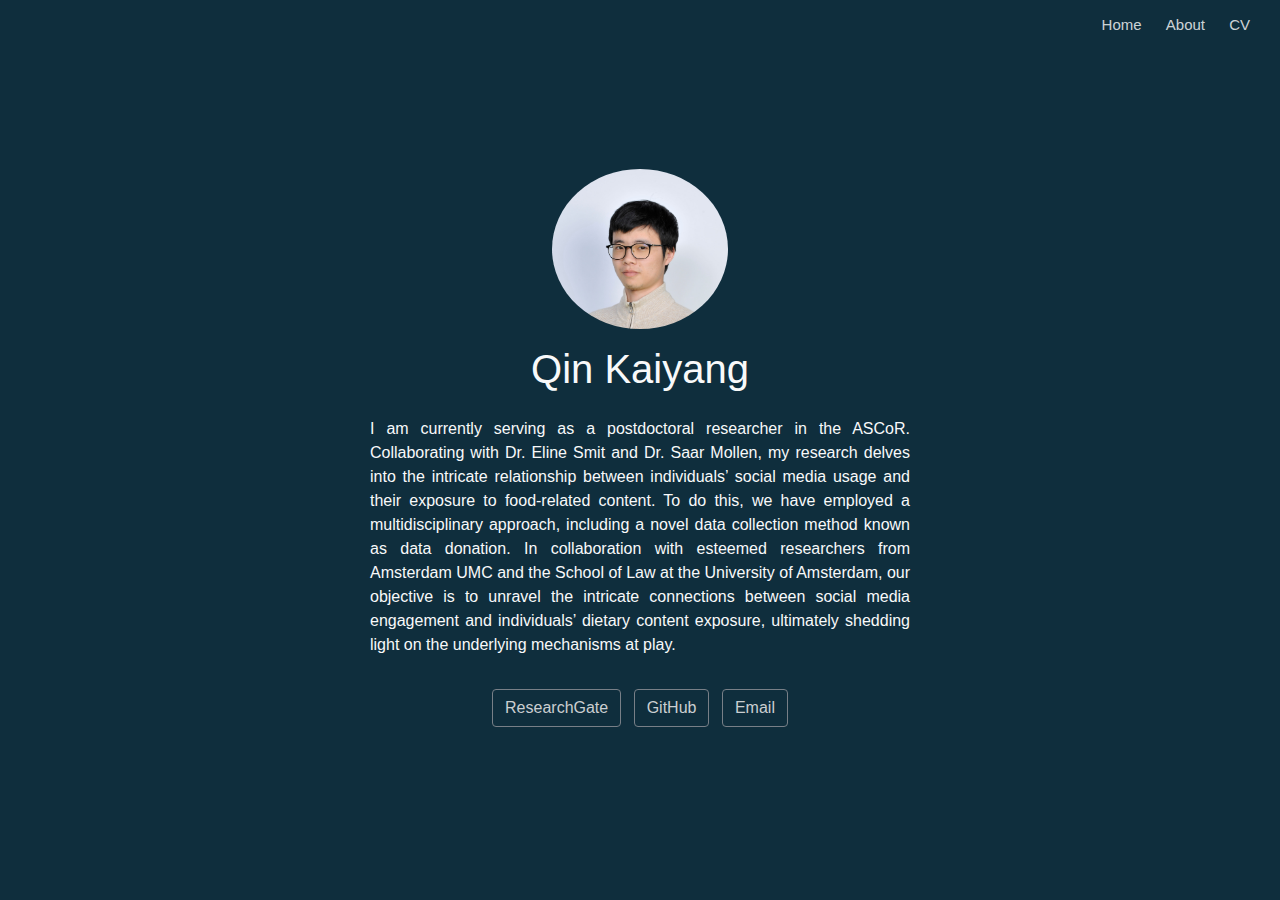
<file: index.html>
<!doctype html>
<html lang="en">
  <head>
    <!-- Required meta tags -->
    <meta charset="utf-8">
    <meta name="viewport" content="width=device-width, initial-scale=1, shrink-to-fit=no">

    <!-- Bootstrap CSS -->
    <link rel="stylesheet" href="https://stackpath.bootstrapcdn.com/bootstrap/4.5.0/css/bootstrap.min.css">

    <title>Qin Kaiyang</title>

    
          <!--radix_placeholder_navigation_in_header-->
          <meta name="distill:offset" content=""/>

          <script type="application/javascript">

            window.headroom_prevent_pin = false;

            window.document.addEventListener("DOMContentLoaded", function (event) {

              // initialize headroom for banner
              var header = $('header').get(0);
              var headerHeight = header.offsetHeight;
              var headroom = new Headroom(header, {
                tolerance: 5,
                onPin : function() {
                  if (window.headroom_prevent_pin) {
                    window.headroom_prevent_pin = false;
                    headroom.unpin();
                  }
                }
              });
              headroom.init();
              if(window.location.hash)
                headroom.unpin();
              $(header).addClass('headroom--transition');

              // offset scroll location for banner on hash change
              // (see: https://github.com/WickyNilliams/headroom.js/issues/38)
              window.addEventListener("hashchange", function(event) {
                window.scrollTo(0, window.pageYOffset - (headerHeight + 25));
              });

              // responsive menu
              $('.distill-site-header').each(function(i, val) {
                var topnav = $(this);
                var toggle = topnav.find('.nav-toggle');
                toggle.on('click', function() {
                  topnav.toggleClass('responsive');
                });
              });

              // nav dropdowns
              $('.nav-dropbtn').click(function(e) {
                $(this).next('.nav-dropdown-content').toggleClass('nav-dropdown-active');
                $(this).parent().siblings('.nav-dropdown')
                   .children('.nav-dropdown-content').removeClass('nav-dropdown-active');
              });
              $("body").click(function(e){
                $('.nav-dropdown-content').removeClass('nav-dropdown-active');
              });
              $(".nav-dropdown").click(function(e){
                e.stopPropagation();
              });
            });
          </script>

          <style type="text/css">

          /* Theme (user-documented overrideables for nav appearance) */

          .distill-site-nav {
            color: rgba(255, 255, 255, 0.8);
            background-color: #0F2E3D;
            font-size: 15px;
            font-weight: 300;
          }

          .distill-site-nav a {
            color: inherit;
            text-decoration: none;
          }

          .distill-site-nav a:hover {
            color: white;
          }

          @media print {
            .distill-site-nav {
              display: none;
            }
          }

          .distill-site-header {

          }

          .distill-site-footer {

          }


          /* Site Header */

          .distill-site-header {
            width: 100%;
            box-sizing: border-box;
            z-index: 3;
          }

          .distill-site-header .nav-left {
            display: inline-block;
            margin-left: 8px;
          }

          @media screen and (max-width: 768px) {
            .distill-site-header .nav-left {
              margin-left: 0;
            }
          }


          .distill-site-header .nav-right {
            float: right;
            margin-right: 8px;
          }

          .distill-site-header a,
          .distill-site-header .title {
            display: inline-block;
            text-align: center;
            padding: 14px 10px 14px 10px;
          }

          .distill-site-header .title {
            font-size: 18px;
            min-width: 150px;
          }

          .distill-site-header .logo {
            padding: 0;
          }

          .distill-site-header .logo img {
            display: none;
            max-height: 20px;
            width: auto;
            margin-bottom: -4px;
          }

          .distill-site-header .nav-image img {
            max-height: 18px;
            width: auto;
            display: inline-block;
            margin-bottom: -3px;
          }



          @media screen and (min-width: 1000px) {
            .distill-site-header .logo img {
              display: inline-block;
            }
            .distill-site-header .nav-left {
              margin-left: 20px;
            }
            .distill-site-header .nav-right {
              margin-right: 20px;
            }
            .distill-site-header .title {
              padding-left: 12px;
            }
          }


          .distill-site-header .nav-toggle {
            display: none;
          }

          .nav-dropdown {
            display: inline-block;
            position: relative;
          }

          .nav-dropdown .nav-dropbtn {
            border: none;
            outline: none;
            color: rgba(255, 255, 255, 0.8);
            padding: 16px 10px;
            background-color: transparent;
            font-family: inherit;
            font-size: inherit;
            font-weight: inherit;
            margin: 0;
            margin-top: 1px;
            z-index: 2;
          }

          .nav-dropdown-content {
            display: none;
            position: absolute;
            background-color: white;
            min-width: 200px;
            border: 1px solid rgba(0,0,0,0.15);
            border-radius: 4px;
            box-shadow: 0px 8px 16px 0px rgba(0,0,0,0.1);
            z-index: 1;
            margin-top: 2px;
            white-space: nowrap;
            padding-top: 4px;
            padding-bottom: 4px;
          }

          .nav-dropdown-content hr {
            margin-top: 4px;
            margin-bottom: 4px;
            border: none;
            border-bottom: 1px solid rgba(0, 0, 0, 0.1);
          }

          .nav-dropdown-active {
            display: block;
          }

          .nav-dropdown-content a, .nav-dropdown-content .nav-dropdown-header {
            color: black;
            padding: 6px 24px;
            text-decoration: none;
            display: block;
            text-align: left;
          }

          .nav-dropdown-content .nav-dropdown-header {
            display: block;
            padding: 5px 24px;
            padding-bottom: 0;
            text-transform: uppercase;
            font-size: 14px;
            color: #999999;
            white-space: nowrap;
          }

          .nav-dropdown:hover .nav-dropbtn {
            color: white;
          }

          .nav-dropdown-content a:hover {
            background-color: #ddd;
            color: black;
          }

          .nav-right .nav-dropdown-content {
            margin-left: -45%;
            right: 0;
          }

          @media screen and (max-width: 768px) {
            .distill-site-header a, .distill-site-header .nav-dropdown  {display: none;}
            .distill-site-header a.nav-toggle {
              float: right;
              display: block;
            }
            .distill-site-header .title {
              margin-left: 0;
            }
            .distill-site-header .nav-right {
              margin-right: 0;
            }
            .distill-site-header {
              overflow: hidden;
            }
            .nav-right .nav-dropdown-content {
              margin-left: 0;
            }
          }


          @media screen and (max-width: 768px) {
            .distill-site-header.responsive {position: relative; min-height: 500px; }
            .distill-site-header.responsive a.nav-toggle {
              position: absolute;
              right: 0;
              top: 0;
            }
            .distill-site-header.responsive a,
            .distill-site-header.responsive .nav-dropdown {
              display: block;
              text-align: left;
            }
            .distill-site-header.responsive .nav-left,
            .distill-site-header.responsive .nav-right {
              width: 100%;
            }
            .distill-site-header.responsive .nav-dropdown {float: none;}
            .distill-site-header.responsive .nav-dropdown-content {position: relative;}
            .distill-site-header.responsive .nav-dropdown .nav-dropbtn {
              display: block;
              width: 100%;
              text-align: left;
            }
          }

          /* Site Footer */

          .distill-site-footer {
            width: 100%;
            overflow: hidden;
            box-sizing: border-box;
            z-index: 3;
            margin-top: 30px;
            padding-top: 30px;
            padding-bottom: 30px;
            text-align: center;
          }

          /* Headroom */

          d-title {
            padding-top: 6rem;
          }

          @media print {
            d-title {
              padding-top: 4rem;
            }
          }

          .headroom {
            z-index: 1000;
            position: fixed;
            top: 0;
            left: 0;
            right: 0;
          }

          .headroom--transition {
            transition: all .4s ease-in-out;
          }

          .headroom--unpinned {
            top: -100px;
          }

          .headroom--pinned {
            top: 0;
          }

          /* adjust viewport for navbar height */
          /* helps vertically center bootstrap (non-distill) content */
          .min-vh-100 {
            min-height: calc(100vh - 100px) !important;
          }

          </style>

          <script src="site_libs/jquery-3.6.0/jquery-3.6.0.min.js"></script>
          <link href="site_libs/font-awesome-5.1.0/css/all.css" rel="stylesheet"/>
          <link href="site_libs/font-awesome-5.1.0/css/v4-shims.css" rel="stylesheet"/>
          <script src="site_libs/headroom-0.9.4/headroom.min.js"></script>
          <script src="site_libs/autocomplete-0.37.1/autocomplete.min.js"></script>
          <script src="site_libs/fuse-6.4.1/fuse.min.js"></script>

          <script type="application/javascript">

          function getMeta(metaName) {
            var metas = document.getElementsByTagName('meta');
            for (let i = 0; i < metas.length; i++) {
              if (metas[i].getAttribute('name') === metaName) {
                return metas[i].getAttribute('content');
              }
            }
            return '';
          }

          function offsetURL(url) {
            var offset = getMeta('distill:offset');
            return offset ? offset + '/' + url : url;
          }

          function createFuseIndex() {

            // create fuse index
            var options = {
              keys: [
                { name: 'title', weight: 20 },
                { name: 'categories', weight: 15 },
                { name: 'description', weight: 10 },
                { name: 'contents', weight: 5 },
              ],
              ignoreLocation: true,
              threshold: 0
            };
            var fuse = new window.Fuse([], options);

            // fetch the main search.json
            return fetch(offsetURL('search.json'))
              .then(function(response) {
                if (response.status == 200) {
                  return response.json().then(function(json) {
                    // index main articles
                    json.articles.forEach(function(article) {
                      fuse.add(article);
                    });
                    // download collections and index their articles
                    return Promise.all(json.collections.map(function(collection) {
                      return fetch(offsetURL(collection)).then(function(response) {
                        if (response.status === 200) {
                          return response.json().then(function(articles) {
                            articles.forEach(function(article) {
                              fuse.add(article);
                            });
                          })
                        } else {
                          return Promise.reject(
                            new Error('Unexpected status from search index request: ' +
                                      response.status)
                          );
                        }
                      });
                    })).then(function() {
                      return fuse;
                    });
                  });

                } else {
                  return Promise.reject(
                    new Error('Unexpected status from search index request: ' +
                                response.status)
                  );
                }
              });
          }

          window.document.addEventListener("DOMContentLoaded", function (event) {

            // get search element (bail if we don't have one)
            var searchEl = window.document.getElementById('distill-search');
            if (!searchEl)
              return;

            createFuseIndex()
              .then(function(fuse) {

                // make search box visible
                searchEl.classList.remove('hidden');

                // initialize autocomplete
                var options = {
                  autoselect: true,
                  hint: false,
                  minLength: 2,
                };
                window.autocomplete(searchEl, options, [{
                  source: function(query, callback) {
                    const searchOptions = {
                      isCaseSensitive: false,
                      shouldSort: true,
                      minMatchCharLength: 2,
                      limit: 10,
                    };
                    var results = fuse.search(query, searchOptions);
                    callback(results
                      .map(function(result) { return result.item; })
                    );
                  },
                  templates: {
                    suggestion: function(suggestion) {
                      var img = suggestion.preview && Object.keys(suggestion.preview).length > 0
                        ? `<img src="${offsetURL(suggestion.preview)}"</img>`
                        : '';
                      var html = `
                        <div class="search-item">
                          <h3>${suggestion.title}</h3>
                          <div class="search-item-description">
                            ${suggestion.description || ''}
                          </div>
                          <div class="search-item-preview">
                            ${img}
                          </div>
                        </div>
                      `;
                      return html;
                    }
                  }
                }]).on('autocomplete:selected', function(event, suggestion) {
                  window.location.href = offsetURL(suggestion.path);
                });
                // remove inline display style on autocompleter (we want to
                // manage responsive display via css)
                $('.algolia-autocomplete').css("display", "");
              })
              .catch(function(error) {
                console.log(error);
              });

          });

          </script>

          <style type="text/css">

          .nav-search {
            font-size: x-small;
          }

          /* Algolioa Autocomplete */

          .algolia-autocomplete {
            display: inline-block;
            margin-left: 10px;
            vertical-align: sub;
            background-color: white;
            color: black;
            padding: 6px;
            padding-top: 8px;
            padding-bottom: 0;
            border-radius: 6px;
            border: 1px #0F2E3D solid;
            width: 180px;
          }


          @media screen and (max-width: 768px) {
            .distill-site-nav .algolia-autocomplete {
              display: none;
              visibility: hidden;
            }
            .distill-site-nav.responsive .algolia-autocomplete {
              display: inline-block;
              visibility: visible;
            }
            .distill-site-nav.responsive .algolia-autocomplete .aa-dropdown-menu {
              margin-left: 0;
              width: 400px;
              max-height: 400px;
            }
          }

          .algolia-autocomplete .aa-input, .algolia-autocomplete .aa-hint {
            width: 90%;
            outline: none;
            border: none;
          }

          .algolia-autocomplete .aa-hint {
            color: #999;
          }
          .algolia-autocomplete .aa-dropdown-menu {
            width: 550px;
            max-height: 70vh;
            overflow-x: visible;
            overflow-y: scroll;
            padding: 5px;
            margin-top: 3px;
            margin-left: -150px;
            background-color: #fff;
            border-radius: 5px;
            border: 1px solid #999;
            border-top: none;
          }

          .algolia-autocomplete .aa-dropdown-menu .aa-suggestion {
            cursor: pointer;
            padding: 5px 4px;
            border-bottom: 1px solid #eee;
          }

          .algolia-autocomplete .aa-dropdown-menu .aa-suggestion:last-of-type {
            border-bottom: none;
            margin-bottom: 2px;
          }

          .algolia-autocomplete .aa-dropdown-menu .aa-suggestion .search-item {
            overflow: hidden;
            font-size: 0.8em;
            line-height: 1.4em;
          }

          .algolia-autocomplete .aa-dropdown-menu .aa-suggestion .search-item h3 {
            font-size: 1rem;
            margin-block-start: 0;
            margin-block-end: 5px;
          }

          .algolia-autocomplete .aa-dropdown-menu .aa-suggestion .search-item-description {
            display: inline-block;
            overflow: hidden;
            height: 2.8em;
            width: 80%;
            margin-right: 4%;
          }

          .algolia-autocomplete .aa-dropdown-menu .aa-suggestion .search-item-preview {
            display: inline-block;
            width: 15%;
          }

          .algolia-autocomplete .aa-dropdown-menu .aa-suggestion .search-item-preview img {
            height: 3em;
            width: auto;
            display: none;
          }

          .algolia-autocomplete .aa-dropdown-menu .aa-suggestion .search-item-preview img[src] {
            display: initial;
          }

          .algolia-autocomplete .aa-dropdown-menu .aa-suggestion.aa-cursor {
            background-color: #eee;
          }
          .algolia-autocomplete .aa-dropdown-menu .aa-suggestion em {
            font-weight: bold;
            font-style: normal;
          }

          </style>


          <!--/radix_placeholder_navigation_in_header-->
          <!--radix_placeholder_site_in_header-->
          <style type="text/css">
          body {
              background-color: #0f2e3d;
              color:#f8f9fa
          }

          .btn-outline-dark {
              color: #cbced1;
              border-color: #787f87;
          }

          hr {
              margin-top: 1rem;
              margin-bottom: 1rem;
              border: 0;
          }
          </style>
          <!--/radix_placeholder_site_in_header-->
          
          <style type="text/css">
          body {
            padding-top: 60px;
          }
          </style>
          <script src="d:\PROGRA~2\R\R-36~1.3\library\RMARKD~1\rmd\h\pandoc\HEADER~1.JS"></script>
    
    
  </head>
  <body>

          <!--radix_placeholder_navigation_before_body-->
          <header class="header header--fixed" role="banner">
          <nav class="distill-site-nav distill-site-header">
          <div class="nav-left">
          <a href="index.html" class="title"></a>
          </div>
          <div class="nav-right">
          <a href="index.html">Home</a>
          <a href="https://www.uva.nl/profiel/q/i/k.qin/k.qin.html">About</a>
          <a href="CV.pdf">CV</a>
          <a href="javascript:void(0);" class="nav-toggle">&#9776;</a>
          </div>
          </nav>
          </header>
          <!--/radix_placeholder_navigation_before_body-->
          <!--radix_placeholder_site_before_body-->
          <!--/radix_placeholder_site_before_body-->
    
    <div class="container min-vh-100">
      <div class="row min-vh-100 justify-content-center align-items-center">
        <div class="col-12 text-center">
          <img src=img1.jpg style="height:10rem" class="rounded-circle">
          <div class="mt-3">
            <h1>Qin Kaiyang</h1>
          </div>
          <div class="row justify-content-center align-items-center">
            <div class="col-6 mt-3 text-center d-none d-sm-block">
              <p style="text-align: justify;">I am currently serving as a postdoctoral researcher in the ASCoR. Collaborating with Dr. Eline Smit and Dr. Saar
                Mollen, my research delves into the intricate relationship between individuals’ social media usage and their exposure
                to food‑related content. To do this, we have employed a multidisciplinary approach, including a novel data
                collection method known as data donation. In collaboration with esteemed researchers from Amsterdam UMC and
                the School of Law at the University of Amsterdam, our objective is to unravel the intricate connections between
                social media engagement and individuals’ dietary content exposure, ultimately shedding light on the underlying
                mechanisms at play.</p>
            </div>
            <div class="col-11 mt-3 text-center d-block d-sm-none">
              <p style="text-align: justify;">I am currently serving as a postdoctoral researcher in the ASCoR. Collaborating with Dr. Eline Smit and Dr. Saar
                Mollen, my research delves into the intricate relationship between individuals’ social media usage and their exposure
                to food‑related content. To do this, we have employed a multidisciplinary approach, including a novel data
                collection method known as data donation. In collaboration with esteemed researchers from Amsterdam UMC and
                the School of Law at the University of Amsterdam, our objective is to unravel the intricate connections between
                social media engagement and individuals’ dietary content exposure, ultimately shedding light on the underlying
                mechanisms at play.</p>
            </div>
          </div>

          <hr style="width:60%;"/>

          <div class="row justify-content-center align-items-center">
            <div class="col-8 text-center d-none d-sm-block">
              <ul class="list-inline">
                                <li class="list-inline-item">
                  <a href=https://www.researchgate.net/profile/Kaiyang-Qin>
                    <button type="button" class="btn btn-outline-dark mb-2">
                      ResearchGate
                    </button>
                  </a>
                </li>
                                <li class="list-inline-item">
                  <a href=https://github.com/KiayangQ>
                    <button type="button" class="btn btn-outline-dark mb-2">
                      GitHub
                    </button>
                  </a>
                </li>
                                <li class="list-inline-item">
                  <a href=k.qin@uu.nl>
                    <button type="button" class="btn btn-outline-dark mb-2">
                      Email
                    </button>
                  </a>
                </li>
                              </ul>
            </div>
          </div>

          <div class="row justify-content-center align-items-center">
            <div class="col-8 m-1 text-center d-block d-sm-none">
              <div class="list-group">
                                <a href=https://www.researchgate.net/profile/Kaiyang-Qin>
                  <button type="button" class="list-group-item list-group-item-action my-1 rounded">
                    ResearchGate
                  </button>
                </a>
                                <a href=https://github.com/KiayangQ>
                  <button type="button" class="list-group-item list-group-item-action my-1 rounded">
                    GitHub
                  </button>
                </a>
                                <a href=k.qin@uu.nl>
                  <button type="button" class="list-group-item list-group-item-action my-1 rounded">
                    Email
                  </button>
                </a>
                              </div>
            </div>
          </div>
        </div>
      </div>
    </div>

    <!-- Optional JavaScript -->
    <!-- jQuery first, then Popper.js, then Bootstrap JS -->
    <script src="https://code.jquery.com/jquery-3.5.1.slim.min.js" integrity="sha384-DfXdz2htPH0lsSSs5nCTpuj/zy4C+OGpamoFVy38MVBnE+IbbVYUew+OrCXaRkfj" crossorigin="anonymous"></script>
    <script src="https://cdn.jsdelivr.net/npm/popper.js@1.16.0/dist/umd/popper.min.js" integrity="sha384-Q6E9RHvbIyZFJoft+2mJbHaEWldlvI9IOYy5n3zV9zzTtmI3UksdQRVvoxMfooAo" crossorigin="anonymous"></script>
    <script src="https://stackpath.bootstrapcdn.com/bootstrap/4.5.0/js/bootstrap.min.js" integrity="sha384-OgVRvuATP1z7JjHLkuOU7Xw704+h835Lr+6QL9UvYjZE3Ipu6Tp75j7Bh/kR0JKI" crossorigin="anonymous"></script>

          <!--radix_placeholder_site_after_body-->
          <!--/radix_placeholder_site_after_body-->
          <!--radix_placeholder_navigation_after_body-->
          <!--/radix_placeholder_navigation_after_body-->
    
  </body>
</html>
</file>
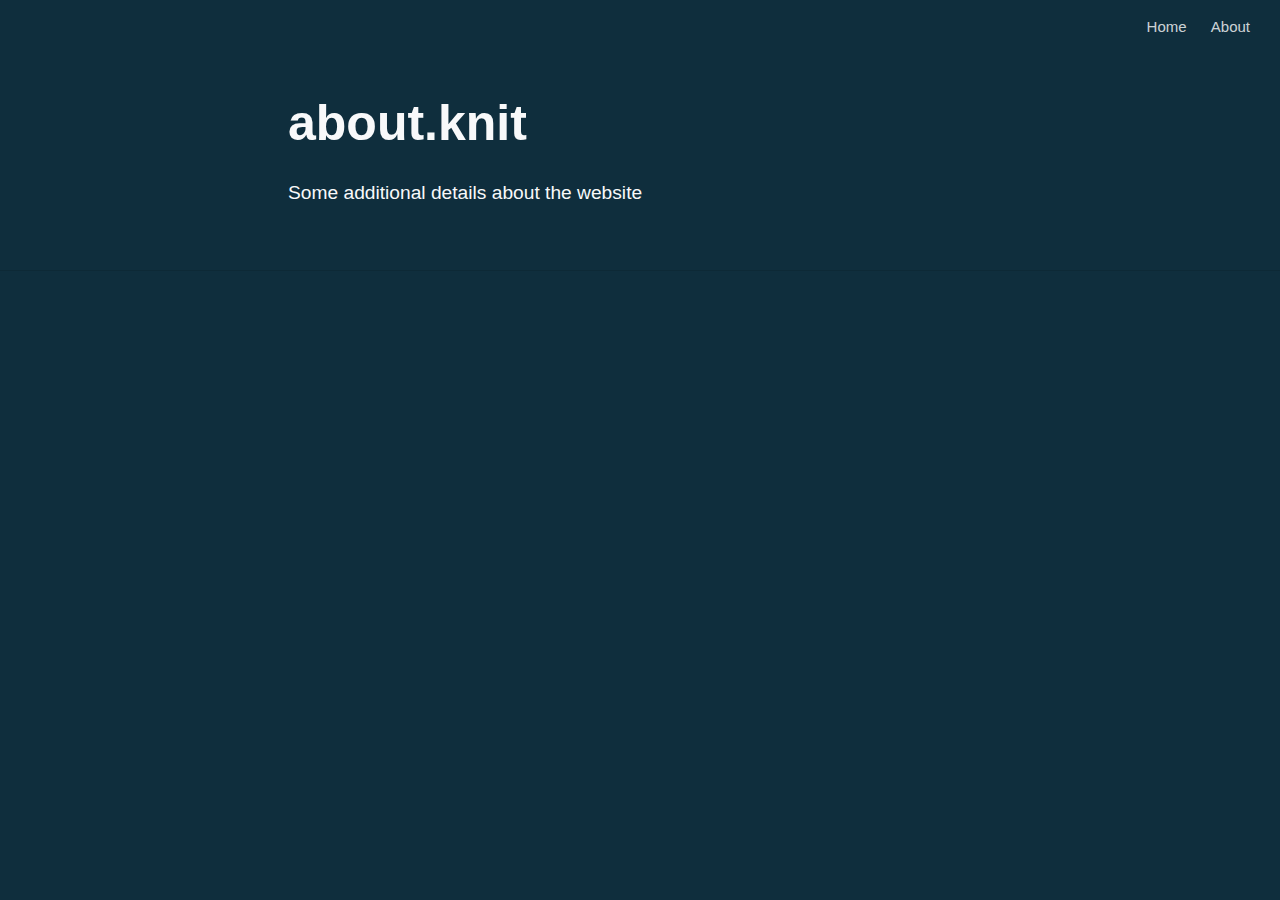
<file: about.html>
<!DOCTYPE html>

<html xmlns="http://www.w3.org/1999/xhtml" lang="" xml:lang="">

<head>
  <meta charset="utf-8"/>
  <meta name="viewport" content="width=device-width, initial-scale=1"/>
  <meta http-equiv="X-UA-Compatible" content="IE=Edge,chrome=1"/>
  <meta name="generator" content="distill" />

  <style type="text/css">
  /* Hide doc at startup (prevent jankiness while JS renders/transforms) */
  body {
    visibility: hidden;
  }
  </style>

 <!--radix_placeholder_import_source-->
 <!--/radix_placeholder_import_source-->

<style type="text/css">code{white-space: pre;}</style>
<style type="text/css" data-origin="pandoc">
pre > code.sourceCode { white-space: pre; position: relative; }
pre > code.sourceCode > span { display: inline-block; line-height: 1.25; }
pre > code.sourceCode > span:empty { height: 1.2em; }
.sourceCode { overflow: visible; }
code.sourceCode > span { color: inherit; text-decoration: inherit; }
div.sourceCode { margin: 1em 0; }
pre.sourceCode { margin: 0; }
@media screen {
div.sourceCode { overflow: auto; }
}
@media print {
pre > code.sourceCode { white-space: pre-wrap; }
pre > code.sourceCode > span { text-indent: -5em; padding-left: 5em; }
}
pre.numberSource code
  { counter-reset: source-line 0; }
pre.numberSource code > span
  { position: relative; left: -4em; counter-increment: source-line; }
pre.numberSource code > span > a:first-child::before
  { content: counter(source-line);
    position: relative; left: -1em; text-align: right; vertical-align: baseline;
    border: none; display: inline-block;
    -webkit-touch-callout: none; -webkit-user-select: none;
    -khtml-user-select: none; -moz-user-select: none;
    -ms-user-select: none; user-select: none;
    padding: 0 4px; width: 4em;
    color: #aaaaaa;
  }
pre.numberSource { margin-left: 3em; border-left: 1px solid #aaaaaa;  padding-left: 4px; }
div.sourceCode
  {   }
@media screen {
pre > code.sourceCode > span > a:first-child::before { text-decoration: underline; }
}
code span.al { color: #ad0000; } /* Alert */
code span.an { color: #5e5e5e; } /* Annotation */
code span.at { } /* Attribute */
code span.bn { color: #ad0000; } /* BaseN */
code span.bu { } /* BuiltIn */
code span.cf { color: #007ba5; } /* ControlFlow */
code span.ch { color: #20794d; } /* Char */
code span.cn { color: #8f5902; } /* Constant */
code span.co { color: #5e5e5e; } /* Comment */
code span.cv { color: #5e5e5e; font-style: italic; } /* CommentVar */
code span.do { color: #5e5e5e; font-style: italic; } /* Documentation */
code span.dt { color: #ad0000; } /* DataType */
code span.dv { color: #ad0000; } /* DecVal */
code span.er { color: #ad0000; } /* Error */
code span.ex { } /* Extension */
code span.fl { color: #ad0000; } /* Float */
code span.fu { color: #4758ab; } /* Function */
code span.im { } /* Import */
code span.in { color: #5e5e5e; } /* Information */
code span.kw { color: #007ba5; } /* Keyword */
code span.op { color: #5e5e5e; } /* Operator */
code span.ot { color: #007ba5; } /* Other */
code span.pp { color: #ad0000; } /* Preprocessor */
code span.sc { color: #5e5e5e; } /* SpecialChar */
code span.ss { color: #20794d; } /* SpecialString */
code span.st { color: #20794d; } /* String */
code span.va { color: #111111; } /* Variable */
code span.vs { color: #20794d; } /* VerbatimString */
code span.wa { color: #5e5e5e; font-style: italic; } /* Warning */
</style>


  <!--radix_placeholder_meta_tags-->
  <title></title>

  <meta property="description" itemprop="description" content="Some additional details about the website"/>



  <!--  https://developers.facebook.com/docs/sharing/webmasters#markup -->
  <meta property="og:title" content=""/>
  <meta property="og:type" content="article"/>
  <meta property="og:description" content="Some additional details about the website"/>
  <meta property="og:locale" content="en_US"/>
  <meta property="og:site_name" content=""/>

  <!--  https://dev.twitter.com/cards/types/summary -->
  <meta property="twitter:card" content="summary"/>
  <meta property="twitter:title" content=""/>
  <meta property="twitter:description" content="Some additional details about the website"/>

  <!--/radix_placeholder_meta_tags-->
  <!--radix_placeholder_rmarkdown_metadata-->

  <script type="text/json" id="radix-rmarkdown-metadata">
  {"type":"list","attributes":{"names":{"type":"character","attributes":{},"value":["title","description"]}},"value":[{"type":"character","attributes":{},"value":[""]},{"type":"character","attributes":{},"value":["Some additional details about the website"]}]}
  </script>
  <!--/radix_placeholder_rmarkdown_metadata-->
  <!--radix_placeholder_navigation_in_header-->
  <meta name="distill:offset" content=""/>

  <script type="application/javascript">

    window.headroom_prevent_pin = false;

    window.document.addEventListener("DOMContentLoaded", function (event) {

      // initialize headroom for banner
      var header = $('header').get(0);
      var headerHeight = header.offsetHeight;
      var headroom = new Headroom(header, {
        tolerance: 5,
        onPin : function() {
          if (window.headroom_prevent_pin) {
            window.headroom_prevent_pin = false;
            headroom.unpin();
          }
        }
      });
      headroom.init();
      if(window.location.hash)
        headroom.unpin();
      $(header).addClass('headroom--transition');

      // offset scroll location for banner on hash change
      // (see: https://github.com/WickyNilliams/headroom.js/issues/38)
      window.addEventListener("hashchange", function(event) {
        window.scrollTo(0, window.pageYOffset - (headerHeight + 25));
      });

      // responsive menu
      $('.distill-site-header').each(function(i, val) {
        var topnav = $(this);
        var toggle = topnav.find('.nav-toggle');
        toggle.on('click', function() {
          topnav.toggleClass('responsive');
        });
      });

      // nav dropdowns
      $('.nav-dropbtn').click(function(e) {
        $(this).next('.nav-dropdown-content').toggleClass('nav-dropdown-active');
        $(this).parent().siblings('.nav-dropdown')
           .children('.nav-dropdown-content').removeClass('nav-dropdown-active');
      });
      $("body").click(function(e){
        $('.nav-dropdown-content').removeClass('nav-dropdown-active');
      });
      $(".nav-dropdown").click(function(e){
        e.stopPropagation();
      });
    });
  </script>

  <style type="text/css">

  /* Theme (user-documented overrideables for nav appearance) */

  .distill-site-nav {
    color: rgba(255, 255, 255, 0.8);
    background-color: #0F2E3D;
    font-size: 15px;
    font-weight: 300;
  }

  .distill-site-nav a {
    color: inherit;
    text-decoration: none;
  }

  .distill-site-nav a:hover {
    color: white;
  }

  @media print {
    .distill-site-nav {
      display: none;
    }
  }

  .distill-site-header {

  }

  .distill-site-footer {

  }


  /* Site Header */

  .distill-site-header {
    width: 100%;
    box-sizing: border-box;
    z-index: 3;
  }

  .distill-site-header .nav-left {
    display: inline-block;
    margin-left: 8px;
  }

  @media screen and (max-width: 768px) {
    .distill-site-header .nav-left {
      margin-left: 0;
    }
  }


  .distill-site-header .nav-right {
    float: right;
    margin-right: 8px;
  }

  .distill-site-header a,
  .distill-site-header .title {
    display: inline-block;
    text-align: center;
    padding: 14px 10px 14px 10px;
  }

  .distill-site-header .title {
    font-size: 18px;
    min-width: 150px;
  }

  .distill-site-header .logo {
    padding: 0;
  }

  .distill-site-header .logo img {
    display: none;
    max-height: 20px;
    width: auto;
    margin-bottom: -4px;
  }

  .distill-site-header .nav-image img {
    max-height: 18px;
    width: auto;
    display: inline-block;
    margin-bottom: -3px;
  }



  @media screen and (min-width: 1000px) {
    .distill-site-header .logo img {
      display: inline-block;
    }
    .distill-site-header .nav-left {
      margin-left: 20px;
    }
    .distill-site-header .nav-right {
      margin-right: 20px;
    }
    .distill-site-header .title {
      padding-left: 12px;
    }
  }


  .distill-site-header .nav-toggle {
    display: none;
  }

  .nav-dropdown {
    display: inline-block;
    position: relative;
  }

  .nav-dropdown .nav-dropbtn {
    border: none;
    outline: none;
    color: rgba(255, 255, 255, 0.8);
    padding: 16px 10px;
    background-color: transparent;
    font-family: inherit;
    font-size: inherit;
    font-weight: inherit;
    margin: 0;
    margin-top: 1px;
    z-index: 2;
  }

  .nav-dropdown-content {
    display: none;
    position: absolute;
    background-color: white;
    min-width: 200px;
    border: 1px solid rgba(0,0,0,0.15);
    border-radius: 4px;
    box-shadow: 0px 8px 16px 0px rgba(0,0,0,0.1);
    z-index: 1;
    margin-top: 2px;
    white-space: nowrap;
    padding-top: 4px;
    padding-bottom: 4px;
  }

  .nav-dropdown-content hr {
    margin-top: 4px;
    margin-bottom: 4px;
    border: none;
    border-bottom: 1px solid rgba(0, 0, 0, 0.1);
  }

  .nav-dropdown-active {
    display: block;
  }

  .nav-dropdown-content a, .nav-dropdown-content .nav-dropdown-header {
    color: black;
    padding: 6px 24px;
    text-decoration: none;
    display: block;
    text-align: left;
  }

  .nav-dropdown-content .nav-dropdown-header {
    display: block;
    padding: 5px 24px;
    padding-bottom: 0;
    text-transform: uppercase;
    font-size: 14px;
    color: #999999;
    white-space: nowrap;
  }

  .nav-dropdown:hover .nav-dropbtn {
    color: white;
  }

  .nav-dropdown-content a:hover {
    background-color: #ddd;
    color: black;
  }

  .nav-right .nav-dropdown-content {
    margin-left: -45%;
    right: 0;
  }

  @media screen and (max-width: 768px) {
    .distill-site-header a, .distill-site-header .nav-dropdown  {display: none;}
    .distill-site-header a.nav-toggle {
      float: right;
      display: block;
    }
    .distill-site-header .title {
      margin-left: 0;
    }
    .distill-site-header .nav-right {
      margin-right: 0;
    }
    .distill-site-header {
      overflow: hidden;
    }
    .nav-right .nav-dropdown-content {
      margin-left: 0;
    }
  }


  @media screen and (max-width: 768px) {
    .distill-site-header.responsive {position: relative; min-height: 500px; }
    .distill-site-header.responsive a.nav-toggle {
      position: absolute;
      right: 0;
      top: 0;
    }
    .distill-site-header.responsive a,
    .distill-site-header.responsive .nav-dropdown {
      display: block;
      text-align: left;
    }
    .distill-site-header.responsive .nav-left,
    .distill-site-header.responsive .nav-right {
      width: 100%;
    }
    .distill-site-header.responsive .nav-dropdown {float: none;}
    .distill-site-header.responsive .nav-dropdown-content {position: relative;}
    .distill-site-header.responsive .nav-dropdown .nav-dropbtn {
      display: block;
      width: 100%;
      text-align: left;
    }
  }

  /* Site Footer */

  .distill-site-footer {
    width: 100%;
    overflow: hidden;
    box-sizing: border-box;
    z-index: 3;
    margin-top: 30px;
    padding-top: 30px;
    padding-bottom: 30px;
    text-align: center;
  }

  /* Headroom */

  d-title {
    padding-top: 6rem;
  }

  @media print {
    d-title {
      padding-top: 4rem;
    }
  }

  .headroom {
    z-index: 1000;
    position: fixed;
    top: 0;
    left: 0;
    right: 0;
  }

  .headroom--transition {
    transition: all .4s ease-in-out;
  }

  .headroom--unpinned {
    top: -100px;
  }

  .headroom--pinned {
    top: 0;
  }

  /* adjust viewport for navbar height */
  /* helps vertically center bootstrap (non-distill) content */
  .min-vh-100 {
    min-height: calc(100vh - 100px) !important;
  }

  </style>

  <script src="site_libs/jquery-3.6.0/jquery-3.6.0.min.js"></script>
  <link href="site_libs/font-awesome-5.1.0/css/all.css" rel="stylesheet"/>
  <link href="site_libs/font-awesome-5.1.0/css/v4-shims.css" rel="stylesheet"/>
  <script src="site_libs/headroom-0.9.4/headroom.min.js"></script>
  <script src="site_libs/autocomplete-0.37.1/autocomplete.min.js"></script>
  <script src="site_libs/fuse-6.4.1/fuse.min.js"></script>

  <script type="application/javascript">

  function getMeta(metaName) {
    var metas = document.getElementsByTagName('meta');
    for (let i = 0; i < metas.length; i++) {
      if (metas[i].getAttribute('name') === metaName) {
        return metas[i].getAttribute('content');
      }
    }
    return '';
  }

  function offsetURL(url) {
    var offset = getMeta('distill:offset');
    return offset ? offset + '/' + url : url;
  }

  function createFuseIndex() {

    // create fuse index
    var options = {
      keys: [
        { name: 'title', weight: 20 },
        { name: 'categories', weight: 15 },
        { name: 'description', weight: 10 },
        { name: 'contents', weight: 5 },
      ],
      ignoreLocation: true,
      threshold: 0
    };
    var fuse = new window.Fuse([], options);

    // fetch the main search.json
    return fetch(offsetURL('search.json'))
      .then(function(response) {
        if (response.status == 200) {
          return response.json().then(function(json) {
            // index main articles
            json.articles.forEach(function(article) {
              fuse.add(article);
            });
            // download collections and index their articles
            return Promise.all(json.collections.map(function(collection) {
              return fetch(offsetURL(collection)).then(function(response) {
                if (response.status === 200) {
                  return response.json().then(function(articles) {
                    articles.forEach(function(article) {
                      fuse.add(article);
                    });
                  })
                } else {
                  return Promise.reject(
                    new Error('Unexpected status from search index request: ' +
                              response.status)
                  );
                }
              });
            })).then(function() {
              return fuse;
            });
          });

        } else {
          return Promise.reject(
            new Error('Unexpected status from search index request: ' +
                        response.status)
          );
        }
      });
  }

  window.document.addEventListener("DOMContentLoaded", function (event) {

    // get search element (bail if we don't have one)
    var searchEl = window.document.getElementById('distill-search');
    if (!searchEl)
      return;

    createFuseIndex()
      .then(function(fuse) {

        // make search box visible
        searchEl.classList.remove('hidden');

        // initialize autocomplete
        var options = {
          autoselect: true,
          hint: false,
          minLength: 2,
        };
        window.autocomplete(searchEl, options, [{
          source: function(query, callback) {
            const searchOptions = {
              isCaseSensitive: false,
              shouldSort: true,
              minMatchCharLength: 2,
              limit: 10,
            };
            var results = fuse.search(query, searchOptions);
            callback(results
              .map(function(result) { return result.item; })
            );
          },
          templates: {
            suggestion: function(suggestion) {
              var img = suggestion.preview && Object.keys(suggestion.preview).length > 0
                ? `<img src="${offsetURL(suggestion.preview)}"</img>`
                : '';
              var html = `
                <div class="search-item">
                  <h3>${suggestion.title}</h3>
                  <div class="search-item-description">
                    ${suggestion.description || ''}
                  </div>
                  <div class="search-item-preview">
                    ${img}
                  </div>
                </div>
              `;
              return html;
            }
          }
        }]).on('autocomplete:selected', function(event, suggestion) {
          window.location.href = offsetURL(suggestion.path);
        });
        // remove inline display style on autocompleter (we want to
        // manage responsive display via css)
        $('.algolia-autocomplete').css("display", "");
      })
      .catch(function(error) {
        console.log(error);
      });

  });

  </script>

  <style type="text/css">

  .nav-search {
    font-size: x-small;
  }

  /* Algolioa Autocomplete */

  .algolia-autocomplete {
    display: inline-block;
    margin-left: 10px;
    vertical-align: sub;
    background-color: white;
    color: black;
    padding: 6px;
    padding-top: 8px;
    padding-bottom: 0;
    border-radius: 6px;
    border: 1px #0F2E3D solid;
    width: 180px;
  }


  @media screen and (max-width: 768px) {
    .distill-site-nav .algolia-autocomplete {
      display: none;
      visibility: hidden;
    }
    .distill-site-nav.responsive .algolia-autocomplete {
      display: inline-block;
      visibility: visible;
    }
    .distill-site-nav.responsive .algolia-autocomplete .aa-dropdown-menu {
      margin-left: 0;
      width: 400px;
      max-height: 400px;
    }
  }

  .algolia-autocomplete .aa-input, .algolia-autocomplete .aa-hint {
    width: 90%;
    outline: none;
    border: none;
  }

  .algolia-autocomplete .aa-hint {
    color: #999;
  }
  .algolia-autocomplete .aa-dropdown-menu {
    width: 550px;
    max-height: 70vh;
    overflow-x: visible;
    overflow-y: scroll;
    padding: 5px;
    margin-top: 3px;
    margin-left: -150px;
    background-color: #fff;
    border-radius: 5px;
    border: 1px solid #999;
    border-top: none;
  }

  .algolia-autocomplete .aa-dropdown-menu .aa-suggestion {
    cursor: pointer;
    padding: 5px 4px;
    border-bottom: 1px solid #eee;
  }

  .algolia-autocomplete .aa-dropdown-menu .aa-suggestion:last-of-type {
    border-bottom: none;
    margin-bottom: 2px;
  }

  .algolia-autocomplete .aa-dropdown-menu .aa-suggestion .search-item {
    overflow: hidden;
    font-size: 0.8em;
    line-height: 1.4em;
  }

  .algolia-autocomplete .aa-dropdown-menu .aa-suggestion .search-item h3 {
    font-size: 1rem;
    margin-block-start: 0;
    margin-block-end: 5px;
  }

  .algolia-autocomplete .aa-dropdown-menu .aa-suggestion .search-item-description {
    display: inline-block;
    overflow: hidden;
    height: 2.8em;
    width: 80%;
    margin-right: 4%;
  }

  .algolia-autocomplete .aa-dropdown-menu .aa-suggestion .search-item-preview {
    display: inline-block;
    width: 15%;
  }

  .algolia-autocomplete .aa-dropdown-menu .aa-suggestion .search-item-preview img {
    height: 3em;
    width: auto;
    display: none;
  }

  .algolia-autocomplete .aa-dropdown-menu .aa-suggestion .search-item-preview img[src] {
    display: initial;
  }

  .algolia-autocomplete .aa-dropdown-menu .aa-suggestion.aa-cursor {
    background-color: #eee;
  }
  .algolia-autocomplete .aa-dropdown-menu .aa-suggestion em {
    font-weight: bold;
    font-style: normal;
  }

  </style>


  <!--/radix_placeholder_navigation_in_header-->
  <!--radix_placeholder_distill-->

  <style type="text/css">

  body {
    background-color: white;
  }

  .pandoc-table {
    width: 100%;
  }

  .pandoc-table>caption {
    margin-bottom: 10px;
  }

  .pandoc-table th:not([align]) {
    text-align: left;
  }

  .pagedtable-footer {
    font-size: 15px;
  }

  d-byline .byline {
    grid-template-columns: 2fr 2fr;
  }

  d-byline .byline h3 {
    margin-block-start: 1.5em;
  }

  d-byline .byline .authors-affiliations h3 {
    margin-block-start: 0.5em;
  }

  .authors-affiliations .orcid-id {
    width: 16px;
    height:16px;
    margin-left: 4px;
    margin-right: 4px;
    vertical-align: middle;
    padding-bottom: 2px;
  }

  d-title .dt-tags {
    margin-top: 1em;
    grid-column: text;
  }

  .dt-tags .dt-tag {
    text-decoration: none;
    display: inline-block;
    color: rgba(0,0,0,0.6);
    padding: 0em 0.4em;
    margin-right: 0.5em;
    margin-bottom: 0.4em;
    font-size: 70%;
    border: 1px solid rgba(0,0,0,0.2);
    border-radius: 3px;
    text-transform: uppercase;
    font-weight: 500;
  }

  d-article table.gt_table td,
  d-article table.gt_table th {
    border-bottom: none;
  }

  .html-widget {
    margin-bottom: 2.0em;
  }

  .l-screen-inset {
    padding-right: 16px;
  }

  .l-screen .caption {
    margin-left: 10px;
  }

  .shaded {
    background: rgb(247, 247, 247);
    padding-top: 20px;
    padding-bottom: 20px;
    border-top: 1px solid rgba(0, 0, 0, 0.1);
    border-bottom: 1px solid rgba(0, 0, 0, 0.1);
  }

  .shaded .html-widget {
    margin-bottom: 0;
    border: 1px solid rgba(0, 0, 0, 0.1);
  }

  .shaded .shaded-content {
    background: white;
  }

  .text-output {
    margin-top: 0;
    line-height: 1.5em;
  }

  .hidden {
    display: none !important;
  }

  d-article {
    padding-top: 2.5rem;
    padding-bottom: 30px;
  }

  d-appendix {
    padding-top: 30px;
  }

  d-article>p>img {
    width: 100%;
  }

  d-article h2 {
    margin: 1rem 0 1.5rem 0;
  }

  d-article h3 {
    margin-top: 1.5rem;
  }

  d-article iframe {
    border: 1px solid rgba(0, 0, 0, 0.1);
    margin-bottom: 2.0em;
    width: 100%;
  }

  /* Tweak code blocks */

  d-article div.sourceCode code,
  d-article pre code {
    font-family: Consolas, Monaco, 'Andale Mono', 'Ubuntu Mono', monospace;
  }

  d-article pre,
  d-article div.sourceCode,
  d-article div.sourceCode pre {
    overflow: auto;
  }

  d-article div.sourceCode {
    background-color: white;
  }

  d-article div.sourceCode pre {
    padding-left: 10px;
    font-size: 12px;
    border-left: 2px solid rgba(0,0,0,0.1);
  }

  d-article pre {
    font-size: 12px;
    color: black;
    background: none;
    margin-top: 0;
    text-align: left;
    white-space: pre;
    word-spacing: normal;
    word-break: normal;
    word-wrap: normal;
    line-height: 1.5;

    -moz-tab-size: 4;
    -o-tab-size: 4;
    tab-size: 4;

    -webkit-hyphens: none;
    -moz-hyphens: none;
    -ms-hyphens: none;
    hyphens: none;
  }

  d-article pre a {
    border-bottom: none;
  }

  d-article pre a:hover {
    border-bottom: none;
    text-decoration: underline;
  }

  d-article details {
    grid-column: text;
    margin-bottom: 0.8em;
  }

  @media(min-width: 768px) {

  d-article pre,
  d-article div.sourceCode,
  d-article div.sourceCode pre {
    overflow: visible !important;
  }

  d-article div.sourceCode pre {
    padding-left: 18px;
    font-size: 14px;
  }

  d-article pre {
    font-size: 14px;
  }

  }

  figure img.external {
    background: white;
    border: 1px solid rgba(0, 0, 0, 0.1);
    box-shadow: 0 1px 8px rgba(0, 0, 0, 0.1);
    padding: 18px;
    box-sizing: border-box;
  }

  /* CSS for d-contents */

  .d-contents {
    grid-column: text;
    color: rgba(0,0,0,0.8);
    font-size: 0.9em;
    padding-bottom: 1em;
    margin-bottom: 1em;
    padding-bottom: 0.5em;
    margin-bottom: 1em;
    padding-left: 0.25em;
    justify-self: start;
  }

  @media(min-width: 1000px) {
    .d-contents.d-contents-float {
      height: 0;
      grid-column-start: 1;
      grid-column-end: 4;
      justify-self: center;
      padding-right: 3em;
      padding-left: 2em;
    }
  }

  .d-contents nav h3 {
    font-size: 18px;
    margin-top: 0;
    margin-bottom: 1em;
  }

  .d-contents li {
    list-style-type: none
  }

  .d-contents nav > ul {
    padding-left: 0;
  }

  .d-contents ul {
    padding-left: 1em
  }

  .d-contents nav ul li {
    margin-top: 0.6em;
    margin-bottom: 0.2em;
  }

  .d-contents nav a {
    font-size: 13px;
    border-bottom: none;
    text-decoration: none
    color: rgba(0, 0, 0, 0.8);
  }

  .d-contents nav a:hover {
    text-decoration: underline solid rgba(0, 0, 0, 0.6)
  }

  .d-contents nav > ul > li > a {
    font-weight: 600;
  }

  .d-contents nav > ul > li > ul {
    font-weight: inherit;
  }

  .d-contents nav > ul > li > ul > li {
    margin-top: 0.2em;
  }


  .d-contents nav ul {
    margin-top: 0;
    margin-bottom: 0.25em;
  }

  .d-article-with-toc h2:nth-child(2) {
    margin-top: 0;
  }


  /* Figure */

  .figure {
    position: relative;
    margin-bottom: 2.5em;
    margin-top: 1.5em;
  }

  .figure img {
    width: 100%;
  }

  .figure .caption {
    color: rgba(0, 0, 0, 0.6);
    font-size: 12px;
    line-height: 1.5em;
  }

  .figure img.external {
    background: white;
    border: 1px solid rgba(0, 0, 0, 0.1);
    box-shadow: 0 1px 8px rgba(0, 0, 0, 0.1);
    padding: 18px;
    box-sizing: border-box;
  }

  .figure .caption a {
    color: rgba(0, 0, 0, 0.6);
  }

  .figure .caption b,
  .figure .caption strong, {
    font-weight: 600;
    color: rgba(0, 0, 0, 1.0);
  }

  /* Citations */

  d-article .citation {
    color: inherit;
    cursor: inherit;
  }

  div.hanging-indent{
    margin-left: 1em; text-indent: -1em;
  }

  /* Citation hover box */

  .tippy-box[data-theme~=light-border] {
    background-color: rgba(250, 250, 250, 0.95);
  }

  .tippy-content > p {
    margin-bottom: 0;
    padding: 2px;
  }


  /* Tweak 1000px media break to show more text */

  @media(min-width: 1000px) {
    .base-grid,
    distill-header,
    d-title,
    d-abstract,
    d-article,
    d-appendix,
    distill-appendix,
    d-byline,
    d-footnote-list,
    d-citation-list,
    distill-footer {
      grid-template-columns: [screen-start] 1fr [page-start kicker-start] 80px [middle-start] 50px [text-start kicker-end] 65px 65px 65px 65px 65px 65px 65px 65px [text-end gutter-start] 65px [middle-end] 65px [page-end gutter-end] 1fr [screen-end];
      grid-column-gap: 16px;
    }

    .grid {
      grid-column-gap: 16px;
    }

    d-article {
      font-size: 1.06rem;
      line-height: 1.7em;
    }
    figure .caption, .figure .caption, figure figcaption {
      font-size: 13px;
    }
  }

  @media(min-width: 1180px) {
    .base-grid,
    distill-header,
    d-title,
    d-abstract,
    d-article,
    d-appendix,
    distill-appendix,
    d-byline,
    d-footnote-list,
    d-citation-list,
    distill-footer {
      grid-template-columns: [screen-start] 1fr [page-start kicker-start] 60px [middle-start] 60px [text-start kicker-end] 60px 60px 60px 60px 60px 60px 60px 60px [text-end gutter-start] 60px [middle-end] 60px [page-end gutter-end] 1fr [screen-end];
      grid-column-gap: 32px;
    }

    .grid {
      grid-column-gap: 32px;
    }
  }


  /* Get the citation styles for the appendix (not auto-injected on render since
     we do our own rendering of the citation appendix) */

  d-appendix .citation-appendix,
  .d-appendix .citation-appendix {
    font-size: 11px;
    line-height: 15px;
    border-left: 1px solid rgba(0, 0, 0, 0.1);
    padding-left: 18px;
    border: 1px solid rgba(0,0,0,0.1);
    background: rgba(0, 0, 0, 0.02);
    padding: 10px 18px;
    border-radius: 3px;
    color: rgba(150, 150, 150, 1);
    overflow: hidden;
    margin-top: -12px;
    white-space: pre-wrap;
    word-wrap: break-word;
  }

  /* Include appendix styles here so they can be overridden */

  d-appendix {
    contain: layout style;
    font-size: 0.8em;
    line-height: 1.7em;
    margin-top: 60px;
    margin-bottom: 0;
    border-top: 1px solid rgba(0, 0, 0, 0.1);
    color: rgba(0,0,0,0.5);
    padding-top: 60px;
    padding-bottom: 48px;
  }

  d-appendix h3 {
    grid-column: page-start / text-start;
    font-size: 15px;
    font-weight: 500;
    margin-top: 1em;
    margin-bottom: 0;
    color: rgba(0,0,0,0.65);
  }

  d-appendix h3 + * {
    margin-top: 1em;
  }

  d-appendix ol {
    padding: 0 0 0 15px;
  }

  @media (min-width: 768px) {
    d-appendix ol {
      padding: 0 0 0 30px;
      margin-left: -30px;
    }
  }

  d-appendix li {
    margin-bottom: 1em;
  }

  d-appendix a {
    color: rgba(0, 0, 0, 0.6);
  }

  d-appendix > * {
    grid-column: text;
  }

  d-appendix > d-footnote-list,
  d-appendix > d-citation-list,
  d-appendix > distill-appendix {
    grid-column: screen;
  }

  /* Include footnote styles here so they can be overridden */

  d-footnote-list {
    contain: layout style;
  }

  d-footnote-list > * {
    grid-column: text;
  }

  d-footnote-list a.footnote-backlink {
    color: rgba(0,0,0,0.3);
    padding-left: 0.5em;
  }



  /* Anchor.js */

  .anchorjs-link {
    /*transition: all .25s linear; */
    text-decoration: none;
    border-bottom: none;
  }
  *:hover > .anchorjs-link {
    margin-left: -1.125em !important;
    text-decoration: none;
    border-bottom: none;
  }

  /* Social footer */

  .social_footer {
    margin-top: 30px;
    margin-bottom: 0;
    color: rgba(0,0,0,0.67);
  }

  .disqus-comments {
    margin-right: 30px;
  }

  .disqus-comment-count {
    border-bottom: 1px solid rgba(0, 0, 0, 0.4);
    cursor: pointer;
  }

  #disqus_thread {
    margin-top: 30px;
  }

  .article-sharing a {
    border-bottom: none;
    margin-right: 8px;
  }

  .article-sharing a:hover {
    border-bottom: none;
  }

  .sidebar-section.subscribe {
    font-size: 12px;
    line-height: 1.6em;
  }

  .subscribe p {
    margin-bottom: 0.5em;
  }


  .article-footer .subscribe {
    font-size: 15px;
    margin-top: 45px;
  }


  .sidebar-section.custom {
    font-size: 12px;
    line-height: 1.6em;
  }

  .custom p {
    margin-bottom: 0.5em;
  }

  /* Styles for listing layout (hide title) */
  .layout-listing d-title, .layout-listing .d-title {
    display: none;
  }

  /* Styles for posts lists (not auto-injected) */


  .posts-with-sidebar {
    padding-left: 45px;
    padding-right: 45px;
  }

  .posts-list .description h2,
  .posts-list .description p {
    font-family: -apple-system, BlinkMacSystemFont, "Segoe UI", Roboto, Oxygen, Ubuntu, Cantarell, "Fira Sans", "Droid Sans", "Helvetica Neue", Arial, sans-serif;
  }

  .posts-list .description h2 {
    font-weight: 700;
    border-bottom: none;
    padding-bottom: 0;
  }

  .posts-list h2.post-tag {
    border-bottom: 1px solid rgba(0, 0, 0, 0.2);
    padding-bottom: 12px;
  }
  .posts-list {
    margin-top: 60px;
    margin-bottom: 24px;
  }

  .posts-list .post-preview {
    text-decoration: none;
    overflow: hidden;
    display: block;
    border-bottom: 1px solid rgba(0, 0, 0, 0.1);
    padding: 24px 0;
  }

  .post-preview-last {
    border-bottom: none !important;
  }

  .posts-list .posts-list-caption {
    grid-column: screen;
    font-weight: 400;
  }

  .posts-list .post-preview h2 {
    margin: 0 0 6px 0;
    line-height: 1.2em;
    font-style: normal;
    font-size: 24px;
  }

  .posts-list .post-preview p {
    margin: 0 0 12px 0;
    line-height: 1.4em;
    font-size: 16px;
  }

  .posts-list .post-preview .thumbnail {
    box-sizing: border-box;
    margin-bottom: 24px;
    position: relative;
    max-width: 500px;
  }
  .posts-list .post-preview img {
    width: 100%;
    display: block;
  }

  .posts-list .metadata {
    font-size: 12px;
    line-height: 1.4em;
    margin-bottom: 18px;
  }

  .posts-list .metadata > * {
    display: inline-block;
  }

  .posts-list .metadata .publishedDate {
    margin-right: 2em;
  }

  .posts-list .metadata .dt-authors {
    display: block;
    margin-top: 0.3em;
    margin-right: 2em;
  }

  .posts-list .dt-tags {
    display: block;
    line-height: 1em;
  }

  .posts-list .dt-tags .dt-tag {
    display: inline-block;
    color: rgba(0,0,0,0.6);
    padding: 0.3em 0.4em;
    margin-right: 0.2em;
    margin-bottom: 0.4em;
    font-size: 60%;
    border: 1px solid rgba(0,0,0,0.2);
    border-radius: 3px;
    text-transform: uppercase;
    font-weight: 500;
  }

  .posts-list img {
    opacity: 1;
  }

  .posts-list img[data-src] {
    opacity: 0;
  }

  .posts-more {
    clear: both;
  }


  .posts-sidebar {
    font-size: 16px;
  }

  .posts-sidebar h3 {
    font-size: 16px;
    margin-top: 0;
    margin-bottom: 0.5em;
    font-weight: 400;
    text-transform: uppercase;
  }

  .sidebar-section {
    margin-bottom: 30px;
  }

  .categories ul {
    list-style-type: none;
    margin: 0;
    padding: 0;
  }

  .categories li {
    color: rgba(0, 0, 0, 0.8);
    margin-bottom: 0;
  }

  .categories li>a {
    border-bottom: none;
  }

  .categories li>a:hover {
    border-bottom: 1px solid rgba(0, 0, 0, 0.4);
  }

  .categories .active {
    font-weight: 600;
  }

  .categories .category-count {
    color: rgba(0, 0, 0, 0.4);
  }


  @media(min-width: 768px) {
    .posts-list .post-preview h2 {
      font-size: 26px;
    }
    .posts-list .post-preview .thumbnail {
      float: right;
      width: 30%;
      margin-bottom: 0;
    }
    .posts-list .post-preview .description {
      float: left;
      width: 45%;
    }
    .posts-list .post-preview .metadata {
      float: left;
      width: 20%;
      margin-top: 8px;
    }
    .posts-list .post-preview p {
      margin: 0 0 12px 0;
      line-height: 1.5em;
      font-size: 16px;
    }
    .posts-with-sidebar .posts-list {
      float: left;
      width: 75%;
    }
    .posts-with-sidebar .posts-sidebar {
      float: right;
      width: 20%;
      margin-top: 60px;
      padding-top: 24px;
      padding-bottom: 24px;
    }
  }


  /* Improve display for browsers without grid (IE/Edge <= 15) */

  .downlevel {
    line-height: 1.6em;
    font-family: -apple-system, BlinkMacSystemFont, "Segoe UI", Roboto, Oxygen, Ubuntu, Cantarell, "Fira Sans", "Droid Sans", "Helvetica Neue", Arial, sans-serif;
    margin: 0;
  }

  .downlevel .d-title {
    padding-top: 6rem;
    padding-bottom: 1.5rem;
  }

  .downlevel .d-title h1 {
    font-size: 50px;
    font-weight: 700;
    line-height: 1.1em;
    margin: 0 0 0.5rem;
  }

  .downlevel .d-title p {
    font-weight: 300;
    font-size: 1.2rem;
    line-height: 1.55em;
    margin-top: 0;
  }

  .downlevel .d-byline {
    padding-top: 0.8em;
    padding-bottom: 0.8em;
    font-size: 0.8rem;
    line-height: 1.8em;
  }

  .downlevel .section-separator {
    border: none;
    border-top: 1px solid rgba(0, 0, 0, 0.1);
  }

  .downlevel .d-article {
    font-size: 1.06rem;
    line-height: 1.7em;
    padding-top: 1rem;
    padding-bottom: 2rem;
  }


  .downlevel .d-appendix {
    padding-left: 0;
    padding-right: 0;
    max-width: none;
    font-size: 0.8em;
    line-height: 1.7em;
    margin-bottom: 0;
    color: rgba(0,0,0,0.5);
    padding-top: 40px;
    padding-bottom: 48px;
  }

  .downlevel .footnotes ol {
    padding-left: 13px;
  }

  .downlevel .base-grid,
  .downlevel .distill-header,
  .downlevel .d-title,
  .downlevel .d-abstract,
  .downlevel .d-article,
  .downlevel .d-appendix,
  .downlevel .distill-appendix,
  .downlevel .d-byline,
  .downlevel .d-footnote-list,
  .downlevel .d-citation-list,
  .downlevel .distill-footer,
  .downlevel .appendix-bottom,
  .downlevel .posts-container {
    padding-left: 40px;
    padding-right: 40px;
  }

  @media(min-width: 768px) {
    .downlevel .base-grid,
    .downlevel .distill-header,
    .downlevel .d-title,
    .downlevel .d-abstract,
    .downlevel .d-article,
    .downlevel .d-appendix,
    .downlevel .distill-appendix,
    .downlevel .d-byline,
    .downlevel .d-footnote-list,
    .downlevel .d-citation-list,
    .downlevel .distill-footer,
    .downlevel .appendix-bottom,
    .downlevel .posts-container {
    padding-left: 150px;
    padding-right: 150px;
    max-width: 900px;
  }
  }

  .downlevel pre code {
    display: block;
    border-left: 2px solid rgba(0, 0, 0, .1);
    padding: 0 0 0 20px;
    font-size: 14px;
  }

  .downlevel code, .downlevel pre {
    color: black;
    background: none;
    font-family: Consolas, Monaco, 'Andale Mono', 'Ubuntu Mono', monospace;
    text-align: left;
    white-space: pre;
    word-spacing: normal;
    word-break: normal;
    word-wrap: normal;
    line-height: 1.5;

    -moz-tab-size: 4;
    -o-tab-size: 4;
    tab-size: 4;

    -webkit-hyphens: none;
    -moz-hyphens: none;
    -ms-hyphens: none;
    hyphens: none;
  }

  .downlevel .posts-list .post-preview {
    color: inherit;
  }



  </style>

  <script type="application/javascript">

  function is_downlevel_browser() {
    if (bowser.isUnsupportedBrowser({ msie: "12", msedge: "16"},
                                   window.navigator.userAgent)) {
      return true;
    } else {
      return window.load_distill_framework === undefined;
    }
  }

  // show body when load is complete
  function on_load_complete() {

    // add anchors
    if (window.anchors) {
      window.anchors.options.placement = 'left';
      window.anchors.add('d-article > h2, d-article > h3, d-article > h4, d-article > h5');
    }


    // set body to visible
    document.body.style.visibility = 'visible';

    // force redraw for leaflet widgets
    if (window.HTMLWidgets) {
      var maps = window.HTMLWidgets.findAll(".leaflet");
      $.each(maps, function(i, el) {
        var map = this.getMap();
        map.invalidateSize();
        map.eachLayer(function(layer) {
          if (layer instanceof L.TileLayer)
            layer.redraw();
        });
      });
    }

    // trigger 'shown' so htmlwidgets resize
    $('d-article').trigger('shown');
  }

  function init_distill() {

    init_common();

    // create front matter
    var front_matter = $('<d-front-matter></d-front-matter>');
    $('#distill-front-matter').wrap(front_matter);

    // create d-title
    $('.d-title').changeElementType('d-title');

    // create d-byline
    var byline = $('<d-byline></d-byline>');
    $('.d-byline').replaceWith(byline);

    // create d-article
    var article = $('<d-article></d-article>');
    $('.d-article').wrap(article).children().unwrap();

    // move posts container into article
    $('.posts-container').appendTo($('d-article'));

    // create d-appendix
    $('.d-appendix').changeElementType('d-appendix');

    // flag indicating that we have appendix items
    var appendix = $('.appendix-bottom').children('h3').length > 0;

    // replace footnotes with <d-footnote>
    $('.footnote-ref').each(function(i, val) {
      appendix = true;
      var href = $(this).attr('href');
      var id = href.replace('#', '');
      var fn = $('#' + id);
      var fn_p = $('#' + id + '>p');
      fn_p.find('.footnote-back').remove();
      var text = fn_p.html();
      var dtfn = $('<d-footnote></d-footnote>');
      dtfn.html(text);
      $(this).replaceWith(dtfn);
    });
    // remove footnotes
    $('.footnotes').remove();

    // move refs into #references-listing
    $('#references-listing').replaceWith($('#refs'));

    $('h1.appendix, h2.appendix').each(function(i, val) {
      $(this).changeElementType('h3');
    });
    $('h3.appendix').each(function(i, val) {
      var id = $(this).attr('id');
      $('.d-contents a[href="#' + id + '"]').parent().remove();
      appendix = true;
      $(this).nextUntil($('h1, h2, h3')).addBack().appendTo($('d-appendix'));
    });

    // show d-appendix if we have appendix content
    $("d-appendix").css('display', appendix ? 'grid' : 'none');

    // localize layout chunks to just output
    $('.layout-chunk').each(function(i, val) {

      // capture layout
      var layout = $(this).attr('data-layout');

      // apply layout to markdown level block elements
      var elements = $(this).children().not('details, div.sourceCode, pre, script');
      elements.each(function(i, el) {
        var layout_div = $('<div class="' + layout + '"></div>');
        if (layout_div.hasClass('shaded')) {
          var shaded_content = $('<div class="shaded-content"></div>');
          $(this).wrap(shaded_content);
          $(this).parent().wrap(layout_div);
        } else {
          $(this).wrap(layout_div);
        }
      });


      // unwrap the layout-chunk div
      $(this).children().unwrap();
    });

    // remove code block used to force  highlighting css
    $('.distill-force-highlighting-css').parent().remove();

    // remove empty line numbers inserted by pandoc when using a
    // custom syntax highlighting theme
    $('code.sourceCode a:empty').remove();

    // load distill framework
    load_distill_framework();

    // wait for window.distillRunlevel == 4 to do post processing
    function distill_post_process() {

      if (!window.distillRunlevel || window.distillRunlevel < 4)
        return;

      // hide author/affiliations entirely if we have no authors
      var front_matter = JSON.parse($("#distill-front-matter").html());
      var have_authors = front_matter.authors && front_matter.authors.length > 0;
      if (!have_authors)
        $('d-byline').addClass('hidden');

      // article with toc class
      $('.d-contents').parent().addClass('d-article-with-toc');

      // strip links that point to #
      $('.authors-affiliations').find('a[href="#"]').removeAttr('href');

      // add orcid ids
      $('.authors-affiliations').find('.author').each(function(i, el) {
        var orcid_id = front_matter.authors[i].orcidID;
        if (orcid_id) {
          var a = $('<a></a>');
          a.attr('href', 'https://orcid.org/' + orcid_id);
          var img = $('<img></img>');
          img.addClass('orcid-id');
          img.attr('alt', 'ORCID ID');
          img.attr('src','[data-uri]');
          a.append(img);
          $(this).append(a);
        }
      });

      // hide elements of author/affiliations grid that have no value
      function hide_byline_column(caption) {
        $('d-byline').find('h3:contains("' + caption + '")').parent().css('visibility', 'hidden');
      }

      // affiliations
      var have_affiliations = false;
      for (var i = 0; i<front_matter.authors.length; ++i) {
        var author = front_matter.authors[i];
        if (author.affiliation !== "&nbsp;") {
          have_affiliations = true;
          break;
        }
      }
      if (!have_affiliations)
        $('d-byline').find('h3:contains("Affiliations")').css('visibility', 'hidden');

      // published date
      if (!front_matter.publishedDate)
        hide_byline_column("Published");

      // document object identifier
      var doi = $('d-byline').find('h3:contains("DOI")');
      var doi_p = doi.next().empty();
      if (!front_matter.doi) {
        // if we have a citation and valid citationText then link to that
        if ($('#citation').length > 0 && front_matter.citationText) {
          doi.html('Citation');
          $('<a href="#citation"></a>')
            .text(front_matter.citationText)
            .appendTo(doi_p);
        } else {
          hide_byline_column("DOI");
        }
      } else {
        $('<a></a>')
           .attr('href', "https://doi.org/" + front_matter.doi)
           .html(front_matter.doi)
           .appendTo(doi_p);
      }

       // change plural form of authors/affiliations
      if (front_matter.authors.length === 1) {
        var grid = $('.authors-affiliations');
        grid.children('h3:contains("Authors")').text('Author');
        grid.children('h3:contains("Affiliations")').text('Affiliation');
      }

      // remove d-appendix and d-footnote-list local styles
      $('d-appendix > style:first-child').remove();
      $('d-footnote-list > style:first-child').remove();

      // move appendix-bottom entries to the bottom
      $('.appendix-bottom').appendTo('d-appendix').children().unwrap();
      $('.appendix-bottom').remove();

      // hoverable references
      $('span.citation[data-cites]').each(function() {
        var refs = $(this).attr('data-cites').split(" ");
        var refHtml = refs.map(function(ref) {
          return "<p>" + $('#ref-' + ref).html() + "</p>";
        }).join("\n");
        window.tippy(this, {
          allowHTML: true,
          content: refHtml,
          maxWidth: 500,
          interactive: true,
          interactiveBorder: 10,
          theme: 'light-border',
          placement: 'bottom-start'
        });
      });

      // clear polling timer
      clearInterval(tid);

      // show body now that everything is ready
      on_load_complete();
    }

    var tid = setInterval(distill_post_process, 50);
    distill_post_process();

  }

  function init_downlevel() {

    init_common();

     // insert hr after d-title
    $('.d-title').after($('<hr class="section-separator"/>'));

    // check if we have authors
    var front_matter = JSON.parse($("#distill-front-matter").html());
    var have_authors = front_matter.authors && front_matter.authors.length > 0;

    // manage byline/border
    if (!have_authors)
      $('.d-byline').remove();
    $('.d-byline').after($('<hr class="section-separator"/>'));
    $('.d-byline a').remove();

    // remove toc
    $('.d-contents').remove();

    // move appendix elements
    $('h1.appendix, h2.appendix').each(function(i, val) {
      $(this).changeElementType('h3');
    });
    $('h3.appendix').each(function(i, val) {
      $(this).nextUntil($('h1, h2, h3')).addBack().appendTo($('.d-appendix'));
    });


    // inject headers into references and footnotes
    var refs_header = $('<h3></h3>');
    refs_header.text('References');
    $('#refs').prepend(refs_header);

    var footnotes_header = $('<h3></h3');
    footnotes_header.text('Footnotes');
    $('.footnotes').children('hr').first().replaceWith(footnotes_header);

    // move appendix-bottom entries to the bottom
    $('.appendix-bottom').appendTo('.d-appendix').children().unwrap();
    $('.appendix-bottom').remove();

    // remove appendix if it's empty
    if ($('.d-appendix').children().length === 0)
      $('.d-appendix').remove();

    // prepend separator above appendix
    $('.d-appendix').before($('<hr class="section-separator" style="clear: both"/>'));

    // trim code
    $('pre>code').each(function(i, val) {
      $(this).html($.trim($(this).html()));
    });

    // move posts-container right before article
    $('.posts-container').insertBefore($('.d-article'));

    $('body').addClass('downlevel');

    on_load_complete();
  }


  function init_common() {

    // jquery plugin to change element types
    (function($) {
      $.fn.changeElementType = function(newType) {
        var attrs = {};

        $.each(this[0].attributes, function(idx, attr) {
          attrs[attr.nodeName] = attr.nodeValue;
        });

        this.replaceWith(function() {
          return $("<" + newType + "/>", attrs).append($(this).contents());
        });
      };
    })(jQuery);

    // prevent underline for linked images
    $('a > img').parent().css({'border-bottom' : 'none'});

    // mark non-body figures created by knitr chunks as 100% width
    $('.layout-chunk').each(function(i, val) {
      var figures = $(this).find('img, .html-widget');
      if ($(this).attr('data-layout') !== "l-body") {
        figures.css('width', '100%');
      } else {
        figures.css('max-width', '100%');
        figures.filter("[width]").each(function(i, val) {
          var fig = $(this);
          fig.css('width', fig.attr('width') + 'px');
        });

      }
    });

    // auto-append index.html to post-preview links in file: protocol
    // and in rstudio ide preview
    $('.post-preview').each(function(i, val) {
      if (window.location.protocol === "file:")
        $(this).attr('href', $(this).attr('href') + "index.html");
    });

    // get rid of index.html references in header
    if (window.location.protocol !== "file:") {
      $('.distill-site-header a[href]').each(function(i,val) {
        $(this).attr('href', $(this).attr('href').replace("index.html", "./"));
      });
    }

    // add class to pandoc style tables
    $('tr.header').parent('thead').parent('table').addClass('pandoc-table');
    $('.kable-table').children('table').addClass('pandoc-table');

    // add figcaption style to table captions
    $('caption').parent('table').addClass("figcaption");

    // initialize posts list
    if (window.init_posts_list)
      window.init_posts_list();

    // implmement disqus comment link
    $('.disqus-comment-count').click(function() {
      window.headroom_prevent_pin = true;
      $('#disqus_thread').toggleClass('hidden');
      if (!$('#disqus_thread').hasClass('hidden')) {
        var offset = $(this).offset();
        $(window).resize();
        $('html, body').animate({
          scrollTop: offset.top - 35
        });
      }
    });
  }

  document.addEventListener('DOMContentLoaded', function() {
    if (is_downlevel_browser())
      init_downlevel();
    else
      window.addEventListener('WebComponentsReady', init_distill);
  });

  </script>

  <!--/radix_placeholder_distill-->
  <script src="site_libs/header-attrs-2.11/header-attrs.js"></script>
  <script src="site_libs/popper-2.6.0/popper.min.js"></script>
  <link href="site_libs/tippy-6.2.7/tippy.css" rel="stylesheet" />
  <link href="site_libs/tippy-6.2.7/tippy-light-border.css" rel="stylesheet" />
  <script src="site_libs/tippy-6.2.7/tippy.umd.min.js"></script>
  <script src="site_libs/anchor-4.2.2/anchor.min.js"></script>
  <script src="site_libs/bowser-1.9.3/bowser.min.js"></script>
  <script src="site_libs/webcomponents-2.0.0/webcomponents.js"></script>
  <script src="site_libs/distill-2.2.21/template.v2.js"></script>
  <!--radix_placeholder_site_in_header-->
  <style type="text/css">
  body {
      background-color: #0f2e3d;
      color:#f8f9fa
  }

  .btn-outline-dark {
      color: #cbced1;
      border-color: #787f87;
  }

  hr {
      margin-top: 1rem;
      margin-bottom: 1rem;
      border: 0;
  }
  </style>
  <!--/radix_placeholder_site_in_header-->

  <link rel="stylesheet" href="style.css" type="text/css"/>

</head>

<body>

<!--radix_placeholder_front_matter-->

<script id="distill-front-matter" type="text/json">
{"title":"","description":"Some additional details about the website","authors":[]}
</script>

<!--/radix_placeholder_front_matter-->
<!--radix_placeholder_navigation_before_body-->
<header class="header header--fixed" role="banner">
<nav class="distill-site-nav distill-site-header">
<div class="nav-left">
<a href="index.html" class="title"></a>
</div>
<div class="nav-right">
<a href="index.html">Home</a>
<a href="about.html">About</a>
<a href="javascript:void(0);" class="nav-toggle">&#9776;</a>
</div>
</nav>
</header>
<!--/radix_placeholder_navigation_before_body-->
<!--radix_placeholder_site_before_body-->
<!--/radix_placeholder_site_before_body-->

<div class="d-title">
<h1>about.knit</h1>
<!--radix_placeholder_categories-->
<!--/radix_placeholder_categories-->
<p><p>Some additional details about the website</p></p>
</div>


<div class="d-article">
<div class="sourceCode" id="cb1"><pre class="sourceCode r distill-force-highlighting-css"><code class="sourceCode r"></code></pre></div>
<!--radix_placeholder_article_footer-->
<!--/radix_placeholder_article_footer-->
</div>

<div class="d-appendix">
</div>


<!--radix_placeholder_site_after_body-->
<!--/radix_placeholder_site_after_body-->
<!--radix_placeholder_appendices-->
<div class="appendix-bottom"></div>
<!--/radix_placeholder_appendices-->
<!--radix_placeholder_navigation_after_body-->
<!--/radix_placeholder_navigation_after_body-->

</body>

</html>
</file>
<file: site_libs/tippy-6.2.7/tippy.css>
.tippy-box[data-animation=fade][data-state=hidden]{opacity:0}[data-tippy-root]{max-width:calc(100vw - 10px)}.tippy-box{position:relative;background-color:#333;color:#fff;border-radius:4px;font-size:14px;line-height:1.4;outline:0;transition-property:transform,visibility,opacity}.tippy-box[data-placement^=top]>.tippy-arrow{bottom:0}.tippy-box[data-placement^=top]>.tippy-arrow:before{bottom:-7px;left:0;border-width:8px 8px 0;border-top-color:initial;transform-origin:center top}.tippy-box[data-placement^=bottom]>.tippy-arrow{top:0}.tippy-box[data-placement^=bottom]>.tippy-arrow:before{top:-7px;left:0;border-width:0 8px 8px;border-bottom-color:initial;transform-origin:center bottom}.tippy-box[data-placement^=left]>.tippy-arrow{right:0}.tippy-box[data-placement^=left]>.tippy-arrow:before{border-width:8px 0 8px 8px;border-left-color:initial;right:-7px;transform-origin:center left}.tippy-box[data-placement^=right]>.tippy-arrow{left:0}.tippy-box[data-placement^=right]>.tippy-arrow:before{left:-7px;border-width:8px 8px 8px 0;border-right-color:initial;transform-origin:center right}.tippy-box[data-inertia][data-state=visible]{transition-timing-function:cubic-bezier(.54,1.5,.38,1.11)}.tippy-arrow{width:16px;height:16px;color:#333}.tippy-arrow:before{content:"";position:absolute;border-color:transparent;border-style:solid}.tippy-content{position:relative;padding:5px 9px;z-index:1}
</file>
<file: site_libs/tippy-6.2.7/tippy-light-border.css>
.tippy-box[data-theme~=light-border]{background-color:#fff;background-clip:padding-box;border:1px solid rgba(0,8,16,.15);color:#333;box-shadow:0 4px 14px -2px rgba(0,8,16,.08)}.tippy-box[data-theme~=light-border]>.tippy-backdrop{background-color:#fff}.tippy-box[data-theme~=light-border]>.tippy-arrow:after,.tippy-box[data-theme~=light-border]>.tippy-svg-arrow:after{content:"";position:absolute;z-index:-1}.tippy-box[data-theme~=light-border]>.tippy-arrow:after{border-color:transparent;border-style:solid}.tippy-box[data-theme~=light-border][data-placement^=top]>.tippy-arrow:before{border-top-color:#fff}.tippy-box[data-theme~=light-border][data-placement^=top]>.tippy-arrow:after{border-top-color:rgba(0,8,16,.2);border-width:7px 7px 0;top:17px;left:1px}.tippy-box[data-theme~=light-border][data-placement^=top]>.tippy-svg-arrow>svg{top:16px}.tippy-box[data-theme~=light-border][data-placement^=top]>.tippy-svg-arrow:after{top:17px}.tippy-box[data-theme~=light-border][data-placement^=bottom]>.tippy-arrow:before{border-bottom-color:#fff;bottom:16px}.tippy-box[data-theme~=light-border][data-placement^=bottom]>.tippy-arrow:after{border-bottom-color:rgba(0,8,16,.2);border-width:0 7px 7px;bottom:17px;left:1px}.tippy-box[data-theme~=light-border][data-placement^=bottom]>.tippy-svg-arrow>svg{bottom:16px}.tippy-box[data-theme~=light-border][data-placement^=bottom]>.tippy-svg-arrow:after{bottom:17px}.tippy-box[data-theme~=light-border][data-placement^=left]>.tippy-arrow:before{border-left-color:#fff}.tippy-box[data-theme~=light-border][data-placement^=left]>.tippy-arrow:after{border-left-color:rgba(0,8,16,.2);border-width:7px 0 7px 7px;left:17px;top:1px}.tippy-box[data-theme~=light-border][data-placement^=left]>.tippy-svg-arrow>svg{left:11px}.tippy-box[data-theme~=light-border][data-placement^=left]>.tippy-svg-arrow:after{left:12px}.tippy-box[data-theme~=light-border][data-placement^=right]>.tippy-arrow:before{border-right-color:#fff;right:16px}.tippy-box[data-theme~=light-border][data-placement^=right]>.tippy-arrow:after{border-width:7px 7px 7px 0;right:17px;top:1px;border-right-color:rgba(0,8,16,.2)}.tippy-box[data-theme~=light-border][data-placement^=right]>.tippy-svg-arrow>svg{right:11px}.tippy-box[data-theme~=light-border][data-placement^=right]>.tippy-svg-arrow:after{right:12px}.tippy-box[data-theme~=light-border]>.tippy-svg-arrow{fill:#fff}.tippy-box[data-theme~=light-border]>.tippy-svg-arrow:after{background-image:url([data-uri]);background-size:16px 6px;width:16px;height:6px}
</file>
<file: style.css>
body {
    background-color: #0f2e3d;
    color:#f8f9fa
}

.btn-outline-dark {
    color: #cbced1;
    border-color: #787f87;
}

hr {
    margin-top: 1rem;
    margin-bottom: 1rem;
    border: 0;
}
</file>
<file: site_libs/font-awesome-5.1.0/css/all.css>
/*!
 * Font Awesome Free 5.1.0 by @fontawesome - https://fontawesome.com
 * License - https://fontawesome.com/license (Icons: CC BY 4.0, Fonts: SIL OFL 1.1, Code: MIT License)
 */
.fa,.fab,.fal,.far,.fas{-moz-osx-font-smoothing:grayscale;-webkit-font-smoothing:antialiased;display:inline-block;font-style:normal;font-variant:normal;text-rendering:auto;line-height:1}.fa-lg{font-size:1.33333em;line-height:.75em;vertical-align:-.0667em}.fa-xs{font-size:.75em}.fa-sm{font-size:.875em}.fa-1x{font-size:1em}.fa-2x{font-size:2em}.fa-3x{font-size:3em}.fa-4x{font-size:4em}.fa-5x{font-size:5em}.fa-6x{font-size:6em}.fa-7x{font-size:7em}.fa-8x{font-size:8em}.fa-9x{font-size:9em}.fa-10x{font-size:10em}.fa-fw{text-align:center;width:1.25em}.fa-ul{list-style-type:none;margin-left:2.5em;padding-left:0}.fa-ul>li{position:relative}.fa-li{left:-2em;position:absolute;text-align:center;width:2em;line-height:inherit}.fa-border{border:.08em solid #eee;border-radius:.1em;padding:.2em .25em .15em}.fa-pull-left{float:left}.fa-pull-right{float:right}.fa.fa-pull-left,.fab.fa-pull-left,.fal.fa-pull-left,.far.fa-pull-left,.fas.fa-pull-left{margin-right:.3em}.fa.fa-pull-right,.fab.fa-pull-right,.fal.fa-pull-right,.far.fa-pull-right,.fas.fa-pull-right{margin-left:.3em}.fa-spin{animation:a 2s infinite linear}.fa-pulse{animation:a 1s infinite steps(8)}@keyframes a{0%{transform:rotate(0deg)}to{transform:rotate(1turn)}}.fa-rotate-90{-ms-filter:"progid:DXImageTransform.Microsoft.BasicImage(rotation=1)";transform:rotate(90deg)}.fa-rotate-180{-ms-filter:"progid:DXImageTransform.Microsoft.BasicImage(rotation=2)";transform:rotate(180deg)}.fa-rotate-270{-ms-filter:"progid:DXImageTransform.Microsoft.BasicImage(rotation=3)";transform:rotate(270deg)}.fa-flip-horizontal{-ms-filter:"progid:DXImageTransform.Microsoft.BasicImage(rotation=0, mirror=1)";transform:scaleX(-1)}.fa-flip-vertical{transform:scaleY(-1)}.fa-flip-horizontal.fa-flip-vertical,.fa-flip-vertical{-ms-filter:"progid:DXImageTransform.Microsoft.BasicImage(rotation=2, mirror=1)"}.fa-flip-horizontal.fa-flip-vertical{transform:scale(-1)}:root .fa-flip-horizontal,:root .fa-flip-vertical,:root .fa-rotate-90,:root .fa-rotate-180,:root .fa-rotate-270{-webkit-filter:none;filter:none}.fa-stack{display:inline-block;height:2em;line-height:2em;position:relative;vertical-align:middle;width:2em}.fa-stack-1x,.fa-stack-2x{left:0;position:absolute;text-align:center;width:100%}.fa-stack-1x{line-height:inherit}.fa-stack-2x{font-size:2em}.fa-inverse{color:#fff}.fa-500px:before{content:"\f26e"}.fa-accessible-icon:before{content:"\f368"}.fa-accusoft:before{content:"\f369"}.fa-address-book:before{content:"\f2b9"}.fa-address-card:before{content:"\f2bb"}.fa-adjust:before{content:"\f042"}.fa-adn:before{content:"\f170"}.fa-adversal:before{content:"\f36a"}.fa-affiliatetheme:before{content:"\f36b"}.fa-algolia:before{content:"\f36c"}.fa-align-center:before{content:"\f037"}.fa-align-justify:before{content:"\f039"}.fa-align-left:before{content:"\f036"}.fa-align-right:before{content:"\f038"}.fa-allergies:before{content:"\f461"}.fa-amazon:before{content:"\f270"}.fa-amazon-pay:before{content:"\f42c"}.fa-ambulance:before{content:"\f0f9"}.fa-american-sign-language-interpreting:before{content:"\f2a3"}.fa-amilia:before{content:"\f36d"}.fa-anchor:before{content:"\f13d"}.fa-android:before{content:"\f17b"}.fa-angellist:before{content:"\f209"}.fa-angle-double-down:before{content:"\f103"}.fa-angle-double-left:before{content:"\f100"}.fa-angle-double-right:before{content:"\f101"}.fa-angle-double-up:before{content:"\f102"}.fa-angle-down:before{content:"\f107"}.fa-angle-left:before{content:"\f104"}.fa-angle-right:before{content:"\f105"}.fa-angle-up:before{content:"\f106"}.fa-angry:before{content:"\f556"}.fa-angrycreative:before{content:"\f36e"}.fa-angular:before{content:"\f420"}.fa-app-store:before{content:"\f36f"}.fa-app-store-ios:before{content:"\f370"}.fa-apper:before{content:"\f371"}.fa-apple:before{content:"\f179"}.fa-apple-pay:before{content:"\f415"}.fa-archive:before{content:"\f187"}.fa-archway:before{content:"\f557"}.fa-arrow-alt-circle-down:before{content:"\f358"}.fa-arrow-alt-circle-left:before{content:"\f359"}.fa-arrow-alt-circle-right:before{content:"\f35a"}.fa-arrow-alt-circle-up:before{content:"\f35b"}.fa-arrow-circle-down:before{content:"\f0ab"}.fa-arrow-circle-left:before{content:"\f0a8"}.fa-arrow-circle-right:before{content:"\f0a9"}.fa-arrow-circle-up:before{content:"\f0aa"}.fa-arrow-down:before{content:"\f063"}.fa-arrow-left:before{content:"\f060"}.fa-arrow-right:before{content:"\f061"}.fa-arrow-up:before{content:"\f062"}.fa-arrows-alt:before{content:"\f0b2"}.fa-arrows-alt-h:before{content:"\f337"}.fa-arrows-alt-v:before{content:"\f338"}.fa-assistive-listening-systems:before{content:"\f2a2"}.fa-asterisk:before{content:"\f069"}.fa-asymmetrik:before{content:"\f372"}.fa-at:before{content:"\f1fa"}.fa-atlas:before{content:"\f558"}.fa-audible:before{content:"\f373"}.fa-audio-description:before{content:"\f29e"}.fa-autoprefixer:before{content:"\f41c"}.fa-avianex:before{content:"\f374"}.fa-aviato:before{content:"\f421"}.fa-award:before{content:"\f559"}.fa-aws:before{content:"\f375"}.fa-backspace:before{content:"\f55a"}.fa-backward:before{content:"\f04a"}.fa-balance-scale:before{content:"\f24e"}.fa-ban:before{content:"\f05e"}.fa-band-aid:before{content:"\f462"}.fa-bandcamp:before{content:"\f2d5"}.fa-barcode:before{content:"\f02a"}.fa-bars:before{content:"\f0c9"}.fa-baseball-ball:before{content:"\f433"}.fa-basketball-ball:before{content:"\f434"}.fa-bath:before{content:"\f2cd"}.fa-battery-empty:before{content:"\f244"}.fa-battery-full:before{content:"\f240"}.fa-battery-half:before{content:"\f242"}.fa-battery-quarter:before{content:"\f243"}.fa-battery-three-quarters:before{content:"\f241"}.fa-bed:before{content:"\f236"}.fa-beer:before{content:"\f0fc"}.fa-behance:before{content:"\f1b4"}.fa-behance-square:before{content:"\f1b5"}.fa-bell:before{content:"\f0f3"}.fa-bell-slash:before{content:"\f1f6"}.fa-bezier-curve:before{content:"\f55b"}.fa-bicycle:before{content:"\f206"}.fa-bimobject:before{content:"\f378"}.fa-binoculars:before{content:"\f1e5"}.fa-birthday-cake:before{content:"\f1fd"}.fa-bitbucket:before{content:"\f171"}.fa-bitcoin:before{content:"\f379"}.fa-bity:before{content:"\f37a"}.fa-black-tie:before{content:"\f27e"}.fa-blackberry:before{content:"\f37b"}.fa-blender:before{content:"\f517"}.fa-blind:before{content:"\f29d"}.fa-blogger:before{content:"\f37c"}.fa-blogger-b:before{content:"\f37d"}.fa-bluetooth:before{content:"\f293"}.fa-bluetooth-b:before{content:"\f294"}.fa-bold:before{content:"\f032"}.fa-bolt:before{content:"\f0e7"}.fa-bomb:before{content:"\f1e2"}.fa-bong:before{content:"\f55c"}.fa-book:before{content:"\f02d"}.fa-book-open:before{content:"\f518"}.fa-bookmark:before{content:"\f02e"}.fa-bowling-ball:before{content:"\f436"}.fa-box:before{content:"\f466"}.fa-box-open:before{content:"\f49e"}.fa-boxes:before{content:"\f468"}.fa-braille:before{content:"\f2a1"}.fa-briefcase:before{content:"\f0b1"}.fa-briefcase-medical:before{content:"\f469"}.fa-broadcast-tower:before{content:"\f519"}.fa-broom:before{content:"\f51a"}.fa-brush:before{content:"\f55d"}.fa-btc:before{content:"\f15a"}.fa-bug:before{content:"\f188"}.fa-building:before{content:"\f1ad"}.fa-bullhorn:before{content:"\f0a1"}.fa-bullseye:before{content:"\f140"}.fa-burn:before{content:"\f46a"}.fa-buromobelexperte:before{content:"\f37f"}.fa-bus:before{content:"\f207"}.fa-bus-alt:before{content:"\f55e"}.fa-buysellads:before{content:"\f20d"}.fa-calculator:before{content:"\f1ec"}.fa-calendar:before{content:"\f133"}.fa-calendar-alt:before{content:"\f073"}.fa-calendar-check:before{content:"\f274"}.fa-calendar-minus:before{content:"\f272"}.fa-calendar-plus:before{content:"\f271"}.fa-calendar-times:before{content:"\f273"}.fa-camera:before{content:"\f030"}.fa-camera-retro:before{content:"\f083"}.fa-cannabis:before{content:"\f55f"}.fa-capsules:before{content:"\f46b"}.fa-car:before{content:"\f1b9"}.fa-caret-down:before{content:"\f0d7"}.fa-caret-left:before{content:"\f0d9"}.fa-caret-right:before{content:"\f0da"}.fa-caret-square-down:before{content:"\f150"}.fa-caret-square-left:before{content:"\f191"}.fa-caret-square-right:before{content:"\f152"}.fa-caret-square-up:before{content:"\f151"}.fa-caret-up:before{content:"\f0d8"}.fa-cart-arrow-down:before{content:"\f218"}.fa-cart-plus:before{content:"\f217"}.fa-cc-amazon-pay:before{content:"\f42d"}.fa-cc-amex:before{content:"\f1f3"}.fa-cc-apple-pay:before{content:"\f416"}.fa-cc-diners-club:before{content:"\f24c"}.fa-cc-discover:before{content:"\f1f2"}.fa-cc-jcb:before{content:"\f24b"}.fa-cc-mastercard:before{content:"\f1f1"}.fa-cc-paypal:before{content:"\f1f4"}.fa-cc-stripe:before{content:"\f1f5"}.fa-cc-visa:before{content:"\f1f0"}.fa-centercode:before{content:"\f380"}.fa-certificate:before{content:"\f0a3"}.fa-chalkboard:before{content:"\f51b"}.fa-chalkboard-teacher:before{content:"\f51c"}.fa-chart-area:before{content:"\f1fe"}.fa-chart-bar:before{content:"\f080"}.fa-chart-line:before{content:"\f201"}.fa-chart-pie:before{content:"\f200"}.fa-check:before{content:"\f00c"}.fa-check-circle:before{content:"\f058"}.fa-check-double:before{content:"\f560"}.fa-check-square:before{content:"\f14a"}.fa-chess:before{content:"\f439"}.fa-chess-bishop:before{content:"\f43a"}.fa-chess-board:before{content:"\f43c"}.fa-chess-king:before{content:"\f43f"}.fa-chess-knight:before{content:"\f441"}.fa-chess-pawn:before{content:"\f443"}.fa-chess-queen:before{content:"\f445"}.fa-chess-rook:before{content:"\f447"}.fa-chevron-circle-down:before{content:"\f13a"}.fa-chevron-circle-left:before{content:"\f137"}.fa-chevron-circle-right:before{content:"\f138"}.fa-chevron-circle-up:before{content:"\f139"}.fa-chevron-down:before{content:"\f078"}.fa-chevron-left:before{content:"\f053"}.fa-chevron-right:before{content:"\f054"}.fa-chevron-up:before{content:"\f077"}.fa-child:before{content:"\f1ae"}.fa-chrome:before{content:"\f268"}.fa-church:before{content:"\f51d"}.fa-circle:before{content:"\f111"}.fa-circle-notch:before{content:"\f1ce"}.fa-clipboard:before{content:"\f328"}.fa-clipboard-check:before{content:"\f46c"}.fa-clipboard-list:before{content:"\f46d"}.fa-clock:before{content:"\f017"}.fa-clone:before{content:"\f24d"}.fa-closed-captioning:before{content:"\f20a"}.fa-cloud:before{content:"\f0c2"}.fa-cloud-download-alt:before{content:"\f381"}.fa-cloud-upload-alt:before{content:"\f382"}.fa-cloudscale:before{content:"\f383"}.fa-cloudsmith:before{content:"\f384"}.fa-cloudversify:before{content:"\f385"}.fa-cocktail:before{content:"\f561"}.fa-code:before{content:"\f121"}.fa-code-branch:before{content:"\f126"}.fa-codepen:before{content:"\f1cb"}.fa-codiepie:before{content:"\f284"}.fa-coffee:before{content:"\f0f4"}.fa-cog:before{content:"\f013"}.fa-cogs:before{content:"\f085"}.fa-coins:before{content:"\f51e"}.fa-columns:before{content:"\f0db"}.fa-comment:before{content:"\f075"}.fa-comment-alt:before{content:"\f27a"}.fa-comment-dots:before{content:"\f4ad"}.fa-comment-slash:before{content:"\f4b3"}.fa-comments:before{content:"\f086"}.fa-compact-disc:before{content:"\f51f"}.fa-compass:before{content:"\f14e"}.fa-compress:before{content:"\f066"}.fa-concierge-bell:before{content:"\f562"}.fa-connectdevelop:before{content:"\f20e"}.fa-contao:before{content:"\f26d"}.fa-cookie:before{content:"\f563"}.fa-cookie-bite:before{content:"\f564"}.fa-copy:before{content:"\f0c5"}.fa-copyright:before{content:"\f1f9"}.fa-couch:before{content:"\f4b8"}.fa-cpanel:before{content:"\f388"}.fa-creative-commons:before{content:"\f25e"}.fa-creative-commons-by:before{content:"\f4e7"}.fa-creative-commons-nc:before{content:"\f4e8"}.fa-creative-commons-nc-eu:before{content:"\f4e9"}.fa-creative-commons-nc-jp:before{content:"\f4ea"}.fa-creative-commons-nd:before{content:"\f4eb"}.fa-creative-commons-pd:before{content:"\f4ec"}.fa-creative-commons-pd-alt:before{content:"\f4ed"}.fa-creative-commons-remix:before{content:"\f4ee"}.fa-creative-commons-sa:before{content:"\f4ef"}.fa-creative-commons-sampling:before{content:"\f4f0"}.fa-creative-commons-sampling-plus:before{content:"\f4f1"}.fa-creative-commons-share:before{content:"\f4f2"}.fa-credit-card:before{content:"\f09d"}.fa-crop:before{content:"\f125"}.fa-crop-alt:before{content:"\f565"}.fa-crosshairs:before{content:"\f05b"}.fa-crow:before{content:"\f520"}.fa-crown:before{content:"\f521"}.fa-css3:before{content:"\f13c"}.fa-css3-alt:before{content:"\f38b"}.fa-cube:before{content:"\f1b2"}.fa-cubes:before{content:"\f1b3"}.fa-cut:before{content:"\f0c4"}.fa-cuttlefish:before{content:"\f38c"}.fa-d-and-d:before{content:"\f38d"}.fa-dashcube:before{content:"\f210"}.fa-database:before{content:"\f1c0"}.fa-deaf:before{content:"\f2a4"}.fa-delicious:before{content:"\f1a5"}.fa-deploydog:before{content:"\f38e"}.fa-deskpro:before{content:"\f38f"}.fa-desktop:before{content:"\f108"}.fa-deviantart:before{content:"\f1bd"}.fa-diagnoses:before{content:"\f470"}.fa-dice:before{content:"\f522"}.fa-dice-five:before{content:"\f523"}.fa-dice-four:before{content:"\f524"}.fa-dice-one:before{content:"\f525"}.fa-dice-six:before{content:"\f526"}.fa-dice-three:before{content:"\f527"}.fa-dice-two:before{content:"\f528"}.fa-digg:before{content:"\f1a6"}.fa-digital-ocean:before{content:"\f391"}.fa-digital-tachograph:before{content:"\f566"}.fa-discord:before{content:"\f392"}.fa-discourse:before{content:"\f393"}.fa-divide:before{content:"\f529"}.fa-dizzy:before{content:"\f567"}.fa-dna:before{content:"\f471"}.fa-dochub:before{content:"\f394"}.fa-docker:before{content:"\f395"}.fa-dollar-sign:before{content:"\f155"}.fa-dolly:before{content:"\f472"}.fa-dolly-flatbed:before{content:"\f474"}.fa-donate:before{content:"\f4b9"}.fa-door-closed:before{content:"\f52a"}.fa-door-open:before{content:"\f52b"}.fa-dot-circle:before{content:"\f192"}.fa-dove:before{content:"\f4ba"}.fa-download:before{content:"\f019"}.fa-draft2digital:before{content:"\f396"}.fa-drafting-compass:before{content:"\f568"}.fa-dribbble:before{content:"\f17d"}.fa-dribbble-square:before{content:"\f397"}.fa-dropbox:before{content:"\f16b"}.fa-drum:before{content:"\f569"}.fa-drum-steelpan:before{content:"\f56a"}.fa-drupal:before{content:"\f1a9"}.fa-dumbbell:before{content:"\f44b"}.fa-dyalog:before{content:"\f399"}.fa-earlybirds:before{content:"\f39a"}.fa-ebay:before{content:"\f4f4"}.fa-edge:before{content:"\f282"}.fa-edit:before{content:"\f044"}.fa-eject:before{content:"\f052"}.fa-elementor:before{content:"\f430"}.fa-ellipsis-h:before{content:"\f141"}.fa-ellipsis-v:before{content:"\f142"}.fa-ember:before{content:"\f423"}.fa-empire:before{content:"\f1d1"}.fa-envelope:before{content:"\f0e0"}.fa-envelope-open:before{content:"\f2b6"}.fa-envelope-square:before{content:"\f199"}.fa-envira:before{content:"\f299"}.fa-equals:before{content:"\f52c"}.fa-eraser:before{content:"\f12d"}.fa-erlang:before{content:"\f39d"}.fa-ethereum:before{content:"\f42e"}.fa-etsy:before{content:"\f2d7"}.fa-euro-sign:before{content:"\f153"}.fa-exchange-alt:before{content:"\f362"}.fa-exclamation:before{content:"\f12a"}.fa-exclamation-circle:before{content:"\f06a"}.fa-exclamation-triangle:before{content:"\f071"}.fa-expand:before{content:"\f065"}.fa-expand-arrows-alt:before{content:"\f31e"}.fa-expeditedssl:before{content:"\f23e"}.fa-external-link-alt:before{content:"\f35d"}.fa-external-link-square-alt:before{content:"\f360"}.fa-eye:before{content:"\f06e"}.fa-eye-dropper:before{content:"\f1fb"}.fa-eye-slash:before{content:"\f070"}.fa-facebook:before{content:"\f09a"}.fa-facebook-f:before{content:"\f39e"}.fa-facebook-messenger:before{content:"\f39f"}.fa-facebook-square:before{content:"\f082"}.fa-fast-backward:before{content:"\f049"}.fa-fast-forward:before{content:"\f050"}.fa-fax:before{content:"\f1ac"}.fa-feather:before{content:"\f52d"}.fa-feather-alt:before{content:"\f56b"}.fa-female:before{content:"\f182"}.fa-fighter-jet:before{content:"\f0fb"}.fa-file:before{content:"\f15b"}.fa-file-alt:before{content:"\f15c"}.fa-file-archive:before{content:"\f1c6"}.fa-file-audio:before{content:"\f1c7"}.fa-file-code:before{content:"\f1c9"}.fa-file-contract:before{content:"\f56c"}.fa-file-download:before{content:"\f56d"}.fa-file-excel:before{content:"\f1c3"}.fa-file-export:before{content:"\f56e"}.fa-file-image:before{content:"\f1c5"}.fa-file-import:before{content:"\f56f"}.fa-file-invoice:before{content:"\f570"}.fa-file-invoice-dollar:before{content:"\f571"}.fa-file-medical:before{content:"\f477"}.fa-file-medical-alt:before{content:"\f478"}.fa-file-pdf:before{content:"\f1c1"}.fa-file-powerpoint:before{content:"\f1c4"}.fa-file-prescription:before{content:"\f572"}.fa-file-signature:before{content:"\f573"}.fa-file-upload:before{content:"\f574"}.fa-file-video:before{content:"\f1c8"}.fa-file-word:before{content:"\f1c2"}.fa-fill:before{content:"\f575"}.fa-fill-drip:before{content:"\f576"}.fa-film:before{content:"\f008"}.fa-filter:before{content:"\f0b0"}.fa-fingerprint:before{content:"\f577"}.fa-fire:before{content:"\f06d"}.fa-fire-extinguisher:before{content:"\f134"}.fa-firefox:before{content:"\f269"}.fa-first-aid:before{content:"\f479"}.fa-first-order:before{content:"\f2b0"}.fa-first-order-alt:before{content:"\f50a"}.fa-firstdraft:before{content:"\f3a1"}.fa-fish:before{content:"\f578"}.fa-flag:before{content:"\f024"}.fa-flag-checkered:before{content:"\f11e"}.fa-flask:before{content:"\f0c3"}.fa-flickr:before{content:"\f16e"}.fa-flipboard:before{content:"\f44d"}.fa-flushed:before{content:"\f579"}.fa-fly:before{content:"\f417"}.fa-folder:before{content:"\f07b"}.fa-folder-open:before{content:"\f07c"}.fa-font:before{content:"\f031"}.fa-font-awesome:before{content:"\f2b4"}.fa-font-awesome-alt:before{content:"\f35c"}.fa-font-awesome-flag:before{content:"\f425"}.fa-font-awesome-logo-full:before{content:"\f4e6"}.fa-fonticons:before{content:"\f280"}.fa-fonticons-fi:before{content:"\f3a2"}.fa-football-ball:before{content:"\f44e"}.fa-fort-awesome:before{content:"\f286"}.fa-fort-awesome-alt:before{content:"\f3a3"}.fa-forumbee:before{content:"\f211"}.fa-forward:before{content:"\f04e"}.fa-foursquare:before{content:"\f180"}.fa-free-code-camp:before{content:"\f2c5"}.fa-freebsd:before{content:"\f3a4"}.fa-frog:before{content:"\f52e"}.fa-frown:before{content:"\f119"}.fa-frown-open:before{content:"\f57a"}.fa-fulcrum:before{content:"\f50b"}.fa-futbol:before{content:"\f1e3"}.fa-galactic-republic:before{content:"\f50c"}.fa-galactic-senate:before{content:"\f50d"}.fa-gamepad:before{content:"\f11b"}.fa-gas-pump:before{content:"\f52f"}.fa-gavel:before{content:"\f0e3"}.fa-gem:before{content:"\f3a5"}.fa-genderless:before{content:"\f22d"}.fa-get-pocket:before{content:"\f265"}.fa-gg:before{content:"\f260"}.fa-gg-circle:before{content:"\f261"}.fa-gift:before{content:"\f06b"}.fa-git:before{content:"\f1d3"}.fa-git-square:before{content:"\f1d2"}.fa-github:before{content:"\f09b"}.fa-github-alt:before{content:"\f113"}.fa-github-square:before{content:"\f092"}.fa-gitkraken:before{content:"\f3a6"}.fa-gitlab:before{content:"\f296"}.fa-gitter:before{content:"\f426"}.fa-glass-martini:before{content:"\f000"}.fa-glass-martini-alt:before{content:"\f57b"}.fa-glasses:before{content:"\f530"}.fa-glide:before{content:"\f2a5"}.fa-glide-g:before{content:"\f2a6"}.fa-globe:before{content:"\f0ac"}.fa-globe-africa:before{content:"\f57c"}.fa-globe-americas:before{content:"\f57d"}.fa-globe-asia:before{content:"\f57e"}.fa-gofore:before{content:"\f3a7"}.fa-golf-ball:before{content:"\f450"}.fa-goodreads:before{content:"\f3a8"}.fa-goodreads-g:before{content:"\f3a9"}.fa-google:before{content:"\f1a0"}.fa-google-drive:before{content:"\f3aa"}.fa-google-play:before{content:"\f3ab"}.fa-google-plus:before{content:"\f2b3"}.fa-google-plus-g:before{content:"\f0d5"}.fa-google-plus-square:before{content:"\f0d4"}.fa-google-wallet:before{content:"\f1ee"}.fa-graduation-cap:before{content:"\f19d"}.fa-gratipay:before{content:"\f184"}.fa-grav:before{content:"\f2d6"}.fa-greater-than:before{content:"\f531"}.fa-greater-than-equal:before{content:"\f532"}.fa-grimace:before{content:"\f57f"}.fa-grin:before{content:"\f580"}.fa-grin-alt:before{content:"\f581"}.fa-grin-beam:before{content:"\f582"}.fa-grin-beam-sweat:before{content:"\f583"}.fa-grin-hearts:before{content:"\f584"}.fa-grin-squint:before{content:"\f585"}.fa-grin-squint-tears:before{content:"\f586"}.fa-grin-stars:before{content:"\f587"}.fa-grin-tears:before{content:"\f588"}.fa-grin-tongue:before{content:"\f589"}.fa-grin-tongue-squint:before{content:"\f58a"}.fa-grin-tongue-wink:before{content:"\f58b"}.fa-grin-wink:before{content:"\f58c"}.fa-grip-horizontal:before{content:"\f58d"}.fa-grip-vertical:before{content:"\f58e"}.fa-gripfire:before{content:"\f3ac"}.fa-grunt:before{content:"\f3ad"}.fa-gulp:before{content:"\f3ae"}.fa-h-square:before{content:"\f0fd"}.fa-hacker-news:before{content:"\f1d4"}.fa-hacker-news-square:before{content:"\f3af"}.fa-hand-holding:before{content:"\f4bd"}.fa-hand-holding-heart:before{content:"\f4be"}.fa-hand-holding-usd:before{content:"\f4c0"}.fa-hand-lizard:before{content:"\f258"}.fa-hand-paper:before{content:"\f256"}.fa-hand-peace:before{content:"\f25b"}.fa-hand-point-down:before{content:"\f0a7"}.fa-hand-point-left:before{content:"\f0a5"}.fa-hand-point-right:before{content:"\f0a4"}.fa-hand-point-up:before{content:"\f0a6"}.fa-hand-pointer:before{content:"\f25a"}.fa-hand-rock:before{content:"\f255"}.fa-hand-scissors:before{content:"\f257"}.fa-hand-spock:before{content:"\f259"}.fa-hands:before{content:"\f4c2"}.fa-hands-helping:before{content:"\f4c4"}.fa-handshake:before{content:"\f2b5"}.fa-hashtag:before{content:"\f292"}.fa-hdd:before{content:"\f0a0"}.fa-heading:before{content:"\f1dc"}.fa-headphones:before{content:"\f025"}.fa-headphones-alt:before{content:"\f58f"}.fa-headset:before{content:"\f590"}.fa-heart:before{content:"\f004"}.fa-heartbeat:before{content:"\f21e"}.fa-helicopter:before{content:"\f533"}.fa-highlighter:before{content:"\f591"}.fa-hips:before{content:"\f452"}.fa-hire-a-helper:before{content:"\f3b0"}.fa-history:before{content:"\f1da"}.fa-hockey-puck:before{content:"\f453"}.fa-home:before{content:"\f015"}.fa-hooli:before{content:"\f427"}.fa-hornbill:before{content:"\f592"}.fa-hospital:before{content:"\f0f8"}.fa-hospital-alt:before{content:"\f47d"}.fa-hospital-symbol:before{content:"\f47e"}.fa-hot-tub:before{content:"\f593"}.fa-hotel:before{content:"\f594"}.fa-hotjar:before{content:"\f3b1"}.fa-hourglass:before{content:"\f254"}.fa-hourglass-end:before{content:"\f253"}.fa-hourglass-half:before{content:"\f252"}.fa-hourglass-start:before{content:"\f251"}.fa-houzz:before{content:"\f27c"}.fa-html5:before{content:"\f13b"}.fa-hubspot:before{content:"\f3b2"}.fa-i-cursor:before{content:"\f246"}.fa-id-badge:before{content:"\f2c1"}.fa-id-card:before{content:"\f2c2"}.fa-id-card-alt:before{content:"\f47f"}.fa-image:before{content:"\f03e"}.fa-images:before{content:"\f302"}.fa-imdb:before{content:"\f2d8"}.fa-inbox:before{content:"\f01c"}.fa-indent:before{content:"\f03c"}.fa-industry:before{content:"\f275"}.fa-infinity:before{content:"\f534"}.fa-info:before{content:"\f129"}.fa-info-circle:before{content:"\f05a"}.fa-instagram:before{content:"\f16d"}.fa-internet-explorer:before{content:"\f26b"}.fa-ioxhost:before{content:"\f208"}.fa-italic:before{content:"\f033"}.fa-itunes:before{content:"\f3b4"}.fa-itunes-note:before{content:"\f3b5"}.fa-java:before{content:"\f4e4"}.fa-jedi-order:before{content:"\f50e"}.fa-jenkins:before{content:"\f3b6"}.fa-joget:before{content:"\f3b7"}.fa-joint:before{content:"\f595"}.fa-joomla:before{content:"\f1aa"}.fa-js:before{content:"\f3b8"}.fa-js-square:before{content:"\f3b9"}.fa-jsfiddle:before{content:"\f1cc"}.fa-key:before{content:"\f084"}.fa-keybase:before{content:"\f4f5"}.fa-keyboard:before{content:"\f11c"}.fa-keycdn:before{content:"\f3ba"}.fa-kickstarter:before{content:"\f3bb"}.fa-kickstarter-k:before{content:"\f3bc"}.fa-kiss:before{content:"\f596"}.fa-kiss-beam:before{content:"\f597"}.fa-kiss-wink-heart:before{content:"\f598"}.fa-kiwi-bird:before{content:"\f535"}.fa-korvue:before{content:"\f42f"}.fa-language:before{content:"\f1ab"}.fa-laptop:before{content:"\f109"}.fa-laravel:before{content:"\f3bd"}.fa-lastfm:before{content:"\f202"}.fa-lastfm-square:before{content:"\f203"}.fa-laugh:before{content:"\f599"}.fa-laugh-beam:before{content:"\f59a"}.fa-laugh-squint:before{content:"\f59b"}.fa-laugh-wink:before{content:"\f59c"}.fa-leaf:before{content:"\f06c"}.fa-leanpub:before{content:"\f212"}.fa-lemon:before{content:"\f094"}.fa-less:before{content:"\f41d"}.fa-less-than:before{content:"\f536"}.fa-less-than-equal:before{content:"\f537"}.fa-level-down-alt:before{content:"\f3be"}.fa-level-up-alt:before{content:"\f3bf"}.fa-life-ring:before{content:"\f1cd"}.fa-lightbulb:before{content:"\f0eb"}.fa-line:before{content:"\f3c0"}.fa-link:before{content:"\f0c1"}.fa-linkedin:before{content:"\f08c"}.fa-linkedin-in:before{content:"\f0e1"}.fa-linode:before{content:"\f2b8"}.fa-linux:before{content:"\f17c"}.fa-lira-sign:before{content:"\f195"}.fa-list:before{content:"\f03a"}.fa-list-alt:before{content:"\f022"}.fa-list-ol:before{content:"\f0cb"}.fa-list-ul:before{content:"\f0ca"}.fa-location-arrow:before{content:"\f124"}.fa-lock:before{content:"\f023"}.fa-lock-open:before{content:"\f3c1"}.fa-long-arrow-alt-down:before{content:"\f309"}.fa-long-arrow-alt-left:before{content:"\f30a"}.fa-long-arrow-alt-right:before{content:"\f30b"}.fa-long-arrow-alt-up:before{content:"\f30c"}.fa-low-vision:before{content:"\f2a8"}.fa-luggage-cart:before{content:"\f59d"}.fa-lyft:before{content:"\f3c3"}.fa-magento:before{content:"\f3c4"}.fa-magic:before{content:"\f0d0"}.fa-magnet:before{content:"\f076"}.fa-mailchimp:before{content:"\f59e"}.fa-male:before{content:"\f183"}.fa-mandalorian:before{content:"\f50f"}.fa-map:before{content:"\f279"}.fa-map-marked:before{content:"\f59f"}.fa-map-marked-alt:before{content:"\f5a0"}.fa-map-marker:before{content:"\f041"}.fa-map-marker-alt:before{content:"\f3c5"}.fa-map-pin:before{content:"\f276"}.fa-map-signs:before{content:"\f277"}.fa-marker:before{content:"\f5a1"}.fa-mars:before{content:"\f222"}.fa-mars-double:before{content:"\f227"}.fa-mars-stroke:before{content:"\f229"}.fa-mars-stroke-h:before{content:"\f22b"}.fa-mars-stroke-v:before{content:"\f22a"}.fa-mastodon:before{content:"\f4f6"}.fa-maxcdn:before{content:"\f136"}.fa-medal:before{content:"\f5a2"}.fa-medapps:before{content:"\f3c6"}.fa-medium:before{content:"\f23a"}.fa-medium-m:before{content:"\f3c7"}.fa-medkit:before{content:"\f0fa"}.fa-medrt:before{content:"\f3c8"}.fa-meetup:before{content:"\f2e0"}.fa-megaport:before{content:"\f5a3"}.fa-meh:before{content:"\f11a"}.fa-meh-blank:before{content:"\f5a4"}.fa-meh-rolling-eyes:before{content:"\f5a5"}.fa-memory:before{content:"\f538"}.fa-mercury:before{content:"\f223"}.fa-microchip:before{content:"\f2db"}.fa-microphone:before{content:"\f130"}.fa-microphone-alt:before{content:"\f3c9"}.fa-microphone-alt-slash:before{content:"\f539"}.fa-microphone-slash:before{content:"\f131"}.fa-microsoft:before{content:"\f3ca"}.fa-minus:before{content:"\f068"}.fa-minus-circle:before{content:"\f056"}.fa-minus-square:before{content:"\f146"}.fa-mix:before{content:"\f3cb"}.fa-mixcloud:before{content:"\f289"}.fa-mizuni:before{content:"\f3cc"}.fa-mobile:before{content:"\f10b"}.fa-mobile-alt:before{content:"\f3cd"}.fa-modx:before{content:"\f285"}.fa-monero:before{content:"\f3d0"}.fa-money-bill:before{content:"\f0d6"}.fa-money-bill-alt:before{content:"\f3d1"}.fa-money-bill-wave:before{content:"\f53a"}.fa-money-bill-wave-alt:before{content:"\f53b"}.fa-money-check:before{content:"\f53c"}.fa-money-check-alt:before{content:"\f53d"}.fa-monument:before{content:"\f5a6"}.fa-moon:before{content:"\f186"}.fa-mortar-pestle:before{content:"\f5a7"}.fa-motorcycle:before{content:"\f21c"}.fa-mouse-pointer:before{content:"\f245"}.fa-music:before{content:"\f001"}.fa-napster:before{content:"\f3d2"}.fa-neuter:before{content:"\f22c"}.fa-newspaper:before{content:"\f1ea"}.fa-nimblr:before{content:"\f5a8"}.fa-nintendo-switch:before{content:"\f418"}.fa-node:before{content:"\f419"}.fa-node-js:before{content:"\f3d3"}.fa-not-equal:before{content:"\f53e"}.fa-notes-medical:before{content:"\f481"}.fa-npm:before{content:"\f3d4"}.fa-ns8:before{content:"\f3d5"}.fa-nutritionix:before{content:"\f3d6"}.fa-object-group:before{content:"\f247"}.fa-object-ungroup:before{content:"\f248"}.fa-odnoklassniki:before{content:"\f263"}.fa-odnoklassniki-square:before{content:"\f264"}.fa-old-republic:before{content:"\f510"}.fa-opencart:before{content:"\f23d"}.fa-openid:before{content:"\f19b"}.fa-opera:before{content:"\f26a"}.fa-optin-monster:before{content:"\f23c"}.fa-osi:before{content:"\f41a"}.fa-outdent:before{content:"\f03b"}.fa-page4:before{content:"\f3d7"}.fa-pagelines:before{content:"\f18c"}.fa-paint-brush:before{content:"\f1fc"}.fa-paint-roller:before{content:"\f5aa"}.fa-palette:before{content:"\f53f"}.fa-palfed:before{content:"\f3d8"}.fa-pallet:before{content:"\f482"}.fa-paper-plane:before{content:"\f1d8"}.fa-paperclip:before{content:"\f0c6"}.fa-parachute-box:before{content:"\f4cd"}.fa-paragraph:before{content:"\f1dd"}.fa-parking:before{content:"\f540"}.fa-passport:before{content:"\f5ab"}.fa-paste:before{content:"\f0ea"}.fa-patreon:before{content:"\f3d9"}.fa-pause:before{content:"\f04c"}.fa-pause-circle:before{content:"\f28b"}.fa-paw:before{content:"\f1b0"}.fa-paypal:before{content:"\f1ed"}.fa-pen:before{content:"\f304"}.fa-pen-alt:before{content:"\f305"}.fa-pen-fancy:before{content:"\f5ac"}.fa-pen-nib:before{content:"\f5ad"}.fa-pen-square:before{content:"\f14b"}.fa-pencil-alt:before{content:"\f303"}.fa-pencil-ruler:before{content:"\f5ae"}.fa-people-carry:before{content:"\f4ce"}.fa-percent:before{content:"\f295"}.fa-percentage:before{content:"\f541"}.fa-periscope:before{content:"\f3da"}.fa-phabricator:before{content:"\f3db"}.fa-phoenix-framework:before{content:"\f3dc"}.fa-phoenix-squadron:before{content:"\f511"}.fa-phone:before{content:"\f095"}.fa-phone-slash:before{content:"\f3dd"}.fa-phone-square:before{content:"\f098"}.fa-phone-volume:before{content:"\f2a0"}.fa-php:before{content:"\f457"}.fa-pied-piper:before{content:"\f2ae"}.fa-pied-piper-alt:before{content:"\f1a8"}.fa-pied-piper-hat:before{content:"\f4e5"}.fa-pied-piper-pp:before{content:"\f1a7"}.fa-piggy-bank:before{content:"\f4d3"}.fa-pills:before{content:"\f484"}.fa-pinterest:before{content:"\f0d2"}.fa-pinterest-p:before{content:"\f231"}.fa-pinterest-square:before{content:"\f0d3"}.fa-plane:before{content:"\f072"}.fa-plane-arrival:before{content:"\f5af"}.fa-plane-departure:before{content:"\f5b0"}.fa-play:before{content:"\f04b"}.fa-play-circle:before{content:"\f144"}.fa-playstation:before{content:"\f3df"}.fa-plug:before{content:"\f1e6"}.fa-plus:before{content:"\f067"}.fa-plus-circle:before{content:"\f055"}.fa-plus-square:before{content:"\f0fe"}.fa-podcast:before{content:"\f2ce"}.fa-poo:before{content:"\f2fe"}.fa-portrait:before{content:"\f3e0"}.fa-pound-sign:before{content:"\f154"}.fa-power-off:before{content:"\f011"}.fa-prescription:before{content:"\f5b1"}.fa-prescription-bottle:before{content:"\f485"}.fa-prescription-bottle-alt:before{content:"\f486"}.fa-print:before{content:"\f02f"}.fa-procedures:before{content:"\f487"}.fa-product-hunt:before{content:"\f288"}.fa-project-diagram:before{content:"\f542"}.fa-pushed:before{content:"\f3e1"}.fa-puzzle-piece:before{content:"\f12e"}.fa-python:before{content:"\f3e2"}.fa-qq:before{content:"\f1d6"}.fa-qrcode:before{content:"\f029"}.fa-question:before{content:"\f128"}.fa-question-circle:before{content:"\f059"}.fa-quidditch:before{content:"\f458"}.fa-quinscape:before{content:"\f459"}.fa-quora:before{content:"\f2c4"}.fa-quote-left:before{content:"\f10d"}.fa-quote-right:before{content:"\f10e"}.fa-r-project:before{content:"\f4f7"}.fa-random:before{content:"\f074"}.fa-ravelry:before{content:"\f2d9"}.fa-react:before{content:"\f41b"}.fa-readme:before{content:"\f4d5"}.fa-rebel:before{content:"\f1d0"}.fa-receipt:before{content:"\f543"}.fa-recycle:before{content:"\f1b8"}.fa-red-river:before{content:"\f3e3"}.fa-reddit:before{content:"\f1a1"}.fa-reddit-alien:before{content:"\f281"}.fa-reddit-square:before{content:"\f1a2"}.fa-redo:before{content:"\f01e"}.fa-redo-alt:before{content:"\f2f9"}.fa-registered:before{content:"\f25d"}.fa-rendact:before{content:"\f3e4"}.fa-renren:before{content:"\f18b"}.fa-reply:before{content:"\f3e5"}.fa-reply-all:before{content:"\f122"}.fa-replyd:before{content:"\f3e6"}.fa-researchgate:before{content:"\f4f8"}.fa-resolving:before{content:"\f3e7"}.fa-retweet:before{content:"\f079"}.fa-ribbon:before{content:"\f4d6"}.fa-road:before{content:"\f018"}.fa-robot:before{content:"\f544"}.fa-rocket:before{content:"\f135"}.fa-rocketchat:before{content:"\f3e8"}.fa-rockrms:before{content:"\f3e9"}.fa-rss:before{content:"\f09e"}.fa-rss-square:before{content:"\f143"}.fa-ruble-sign:before{content:"\f158"}.fa-ruler:before{content:"\f545"}.fa-ruler-combined:before{content:"\f546"}.fa-ruler-horizontal:before{content:"\f547"}.fa-ruler-vertical:before{content:"\f548"}.fa-rupee-sign:before{content:"\f156"}.fa-sad-cry:before{content:"\f5b3"}.fa-sad-tear:before{content:"\f5b4"}.fa-safari:before{content:"\f267"}.fa-sass:before{content:"\f41e"}.fa-save:before{content:"\f0c7"}.fa-schlix:before{content:"\f3ea"}.fa-school:before{content:"\f549"}.fa-screwdriver:before{content:"\f54a"}.fa-scribd:before{content:"\f28a"}.fa-search:before{content:"\f002"}.fa-search-minus:before{content:"\f010"}.fa-search-plus:before{content:"\f00e"}.fa-searchengin:before{content:"\f3eb"}.fa-seedling:before{content:"\f4d8"}.fa-sellcast:before{content:"\f2da"}.fa-sellsy:before{content:"\f213"}.fa-server:before{content:"\f233"}.fa-servicestack:before{content:"\f3ec"}.fa-share:before{content:"\f064"}.fa-share-alt:before{content:"\f1e0"}.fa-share-alt-square:before{content:"\f1e1"}.fa-share-square:before{content:"\f14d"}.fa-shekel-sign:before{content:"\f20b"}.fa-shield-alt:before{content:"\f3ed"}.fa-ship:before{content:"\f21a"}.fa-shipping-fast:before{content:"\f48b"}.fa-shirtsinbulk:before{content:"\f214"}.fa-shoe-prints:before{content:"\f54b"}.fa-shopping-bag:before{content:"\f290"}.fa-shopping-basket:before{content:"\f291"}.fa-shopping-cart:before{content:"\f07a"}.fa-shopware:before{content:"\f5b5"}.fa-shower:before{content:"\f2cc"}.fa-shuttle-van:before{content:"\f5b6"}.fa-sign:before{content:"\f4d9"}.fa-sign-in-alt:before{content:"\f2f6"}.fa-sign-language:before{content:"\f2a7"}.fa-sign-out-alt:before{content:"\f2f5"}.fa-signal:before{content:"\f012"}.fa-signature:before{content:"\f5b7"}.fa-simplybuilt:before{content:"\f215"}.fa-sistrix:before{content:"\f3ee"}.fa-sitemap:before{content:"\f0e8"}.fa-sith:before{content:"\f512"}.fa-skull:before{content:"\f54c"}.fa-skyatlas:before{content:"\f216"}.fa-skype:before{content:"\f17e"}.fa-slack:before{content:"\f198"}.fa-slack-hash:before{content:"\f3ef"}.fa-sliders-h:before{content:"\f1de"}.fa-slideshare:before{content:"\f1e7"}.fa-smile:before{content:"\f118"}.fa-smile-beam:before{content:"\f5b8"}.fa-smile-wink:before{content:"\f4da"}.fa-smoking:before{content:"\f48d"}.fa-smoking-ban:before{content:"\f54d"}.fa-snapchat:before{content:"\f2ab"}.fa-snapchat-ghost:before{content:"\f2ac"}.fa-snapchat-square:before{content:"\f2ad"}.fa-snowflake:before{content:"\f2dc"}.fa-solar-panel:before{content:"\f5ba"}.fa-sort:before{content:"\f0dc"}.fa-sort-alpha-down:before{content:"\f15d"}.fa-sort-alpha-up:before{content:"\f15e"}.fa-sort-amount-down:before{content:"\f160"}.fa-sort-amount-up:before{content:"\f161"}.fa-sort-down:before{content:"\f0dd"}.fa-sort-numeric-down:before{content:"\f162"}.fa-sort-numeric-up:before{content:"\f163"}.fa-sort-up:before{content:"\f0de"}.fa-soundcloud:before{content:"\f1be"}.fa-spa:before{content:"\f5bb"}.fa-space-shuttle:before{content:"\f197"}.fa-speakap:before{content:"\f3f3"}.fa-spinner:before{content:"\f110"}.fa-splotch:before{content:"\f5bc"}.fa-spotify:before{content:"\f1bc"}.fa-spray-can:before{content:"\f5bd"}.fa-square:before{content:"\f0c8"}.fa-square-full:before{content:"\f45c"}.fa-squarespace:before{content:"\f5be"}.fa-stack-exchange:before{content:"\f18d"}.fa-stack-overflow:before{content:"\f16c"}.fa-stamp:before{content:"\f5bf"}.fa-star:before{content:"\f005"}.fa-star-half:before{content:"\f089"}.fa-star-half-alt:before{content:"\f5c0"}.fa-staylinked:before{content:"\f3f5"}.fa-steam:before{content:"\f1b6"}.fa-steam-square:before{content:"\f1b7"}.fa-steam-symbol:before{content:"\f3f6"}.fa-step-backward:before{content:"\f048"}.fa-step-forward:before{content:"\f051"}.fa-stethoscope:before{content:"\f0f1"}.fa-sticker-mule:before{content:"\f3f7"}.fa-sticky-note:before{content:"\f249"}.fa-stop:before{content:"\f04d"}.fa-stop-circle:before{content:"\f28d"}.fa-stopwatch:before{content:"\f2f2"}.fa-store:before{content:"\f54e"}.fa-store-alt:before{content:"\f54f"}.fa-strava:before{content:"\f428"}.fa-stream:before{content:"\f550"}.fa-street-view:before{content:"\f21d"}.fa-strikethrough:before{content:"\f0cc"}.fa-stripe:before{content:"\f429"}.fa-stripe-s:before{content:"\f42a"}.fa-stroopwafel:before{content:"\f551"}.fa-studiovinari:before{content:"\f3f8"}.fa-stumbleupon:before{content:"\f1a4"}.fa-stumbleupon-circle:before{content:"\f1a3"}.fa-subscript:before{content:"\f12c"}.fa-subway:before{content:"\f239"}.fa-suitcase:before{content:"\f0f2"}.fa-suitcase-rolling:before{content:"\f5c1"}.fa-sun:before{content:"\f185"}.fa-superpowers:before{content:"\f2dd"}.fa-superscript:before{content:"\f12b"}.fa-supple:before{content:"\f3f9"}.fa-surprise:before{content:"\f5c2"}.fa-swatchbook:before{content:"\f5c3"}.fa-swimmer:before{content:"\f5c4"}.fa-swimming-pool:before{content:"\f5c5"}.fa-sync:before{content:"\f021"}.fa-sync-alt:before{content:"\f2f1"}.fa-syringe:before{content:"\f48e"}.fa-table:before{content:"\f0ce"}.fa-table-tennis:before{content:"\f45d"}.fa-tablet:before{content:"\f10a"}.fa-tablet-alt:before{content:"\f3fa"}.fa-tablets:before{content:"\f490"}.fa-tachometer-alt:before{content:"\f3fd"}.fa-tag:before{content:"\f02b"}.fa-tags:before{content:"\f02c"}.fa-tape:before{content:"\f4db"}.fa-tasks:before{content:"\f0ae"}.fa-taxi:before{content:"\f1ba"}.fa-teamspeak:before{content:"\f4f9"}.fa-telegram:before{content:"\f2c6"}.fa-telegram-plane:before{content:"\f3fe"}.fa-tencent-weibo:before{content:"\f1d5"}.fa-terminal:before{content:"\f120"}.fa-text-height:before{content:"\f034"}.fa-text-width:before{content:"\f035"}.fa-th:before{content:"\f00a"}.fa-th-large:before{content:"\f009"}.fa-th-list:before{content:"\f00b"}.fa-themeco:before{content:"\f5c6"}.fa-themeisle:before{content:"\f2b2"}.fa-thermometer:before{content:"\f491"}.fa-thermometer-empty:before{content:"\f2cb"}.fa-thermometer-full:before{content:"\f2c7"}.fa-thermometer-half:before{content:"\f2c9"}.fa-thermometer-quarter:before{content:"\f2ca"}.fa-thermometer-three-quarters:before{content:"\f2c8"}.fa-thumbs-down:before{content:"\f165"}.fa-thumbs-up:before{content:"\f164"}.fa-thumbtack:before{content:"\f08d"}.fa-ticket-alt:before{content:"\f3ff"}.fa-times:before{content:"\f00d"}.fa-times-circle:before{content:"\f057"}.fa-tint:before{content:"\f043"}.fa-tint-slash:before{content:"\f5c7"}.fa-tired:before{content:"\f5c8"}.fa-toggle-off:before{content:"\f204"}.fa-toggle-on:before{content:"\f205"}.fa-toolbox:before{content:"\f552"}.fa-tooth:before{content:"\f5c9"}.fa-trade-federation:before{content:"\f513"}.fa-trademark:before{content:"\f25c"}.fa-train:before{content:"\f238"}.fa-transgender:before{content:"\f224"}.fa-transgender-alt:before{content:"\f225"}.fa-trash:before{content:"\f1f8"}.fa-trash-alt:before{content:"\f2ed"}.fa-tree:before{content:"\f1bb"}.fa-trello:before{content:"\f181"}.fa-tripadvisor:before{content:"\f262"}.fa-trophy:before{content:"\f091"}.fa-truck:before{content:"\f0d1"}.fa-truck-loading:before{content:"\f4de"}.fa-truck-moving:before{content:"\f4df"}.fa-tshirt:before{content:"\f553"}.fa-tty:before{content:"\f1e4"}.fa-tumblr:before{content:"\f173"}.fa-tumblr-square:before{content:"\f174"}.fa-tv:before{content:"\f26c"}.fa-twitch:before{content:"\f1e8"}.fa-twitter:before{content:"\f099"}.fa-twitter-square:before{content:"\f081"}.fa-typo3:before{content:"\f42b"}.fa-uber:before{content:"\f402"}.fa-uikit:before{content:"\f403"}.fa-umbrella:before{content:"\f0e9"}.fa-umbrella-beach:before{content:"\f5ca"}.fa-underline:before{content:"\f0cd"}.fa-undo:before{content:"\f0e2"}.fa-undo-alt:before{content:"\f2ea"}.fa-uniregistry:before{content:"\f404"}.fa-universal-access:before{content:"\f29a"}.fa-university:before{content:"\f19c"}.fa-unlink:before{content:"\f127"}.fa-unlock:before{content:"\f09c"}.fa-unlock-alt:before{content:"\f13e"}.fa-untappd:before{content:"\f405"}.fa-upload:before{content:"\f093"}.fa-usb:before{content:"\f287"}.fa-user:before{content:"\f007"}.fa-user-alt:before{content:"\f406"}.fa-user-alt-slash:before{content:"\f4fa"}.fa-user-astronaut:before{content:"\f4fb"}.fa-user-check:before{content:"\f4fc"}.fa-user-circle:before{content:"\f2bd"}.fa-user-clock:before{content:"\f4fd"}.fa-user-cog:before{content:"\f4fe"}.fa-user-edit:before{content:"\f4ff"}.fa-user-friends:before{content:"\f500"}.fa-user-graduate:before{content:"\f501"}.fa-user-lock:before{content:"\f502"}.fa-user-md:before{content:"\f0f0"}.fa-user-minus:before{content:"\f503"}.fa-user-ninja:before{content:"\f504"}.fa-user-plus:before{content:"\f234"}.fa-user-secret:before{content:"\f21b"}.fa-user-shield:before{content:"\f505"}.fa-user-slash:before{content:"\f506"}.fa-user-tag:before{content:"\f507"}.fa-user-tie:before{content:"\f508"}.fa-user-times:before{content:"\f235"}.fa-users:before{content:"\f0c0"}.fa-users-cog:before{content:"\f509"}.fa-ussunnah:before{content:"\f407"}.fa-utensil-spoon:before{content:"\f2e5"}.fa-utensils:before{content:"\f2e7"}.fa-vaadin:before{content:"\f408"}.fa-vector-square:before{content:"\f5cb"}.fa-venus:before{content:"\f221"}.fa-venus-double:before{content:"\f226"}.fa-venus-mars:before{content:"\f228"}.fa-viacoin:before{content:"\f237"}.fa-viadeo:before{content:"\f2a9"}.fa-viadeo-square:before{content:"\f2aa"}.fa-vial:before{content:"\f492"}.fa-vials:before{content:"\f493"}.fa-viber:before{content:"\f409"}.fa-video:before{content:"\f03d"}.fa-video-slash:before{content:"\f4e2"}.fa-vimeo:before{content:"\f40a"}.fa-vimeo-square:before{content:"\f194"}.fa-vimeo-v:before{content:"\f27d"}.fa-vine:before{content:"\f1ca"}.fa-vk:before{content:"\f189"}.fa-vnv:before{content:"\f40b"}.fa-volleyball-ball:before{content:"\f45f"}.fa-volume-down:before{content:"\f027"}.fa-volume-off:before{content:"\f026"}.fa-volume-up:before{content:"\f028"}.fa-vuejs:before{content:"\f41f"}.fa-walking:before{content:"\f554"}.fa-wallet:before{content:"\f555"}.fa-warehouse:before{content:"\f494"}.fa-weebly:before{content:"\f5cc"}.fa-weibo:before{content:"\f18a"}.fa-weight:before{content:"\f496"}.fa-weight-hanging:before{content:"\f5cd"}.fa-weixin:before{content:"\f1d7"}.fa-whatsapp:before{content:"\f232"}.fa-whatsapp-square:before{content:"\f40c"}.fa-wheelchair:before{content:"\f193"}.fa-whmcs:before{content:"\f40d"}.fa-wifi:before{content:"\f1eb"}.fa-wikipedia-w:before{content:"\f266"}.fa-window-close:before{content:"\f410"}.fa-window-maximize:before{content:"\f2d0"}.fa-window-minimize:before{content:"\f2d1"}.fa-window-restore:before{content:"\f2d2"}.fa-windows:before{content:"\f17a"}.fa-wine-glass:before{content:"\f4e3"}.fa-wine-glass-alt:before{content:"\f5ce"}.fa-wix:before{content:"\f5cf"}.fa-wolf-pack-battalion:before{content:"\f514"}.fa-won-sign:before{content:"\f159"}.fa-wordpress:before{content:"\f19a"}.fa-wordpress-simple:before{content:"\f411"}.fa-wpbeginner:before{content:"\f297"}.fa-wpexplorer:before{content:"\f2de"}.fa-wpforms:before{content:"\f298"}.fa-wrench:before{content:"\f0ad"}.fa-x-ray:before{content:"\f497"}.fa-xbox:before{content:"\f412"}.fa-xing:before{content:"\f168"}.fa-xing-square:before{content:"\f169"}.fa-y-combinator:before{content:"\f23b"}.fa-yahoo:before{content:"\f19e"}.fa-yandex:before{content:"\f413"}.fa-yandex-international:before{content:"\f414"}.fa-yelp:before{content:"\f1e9"}.fa-yen-sign:before{content:"\f157"}.fa-yoast:before{content:"\f2b1"}.fa-youtube:before{content:"\f167"}.fa-youtube-square:before{content:"\f431"}.sr-only{border:0;clip:rect(0,0,0,0);height:1px;margin:-1px;overflow:hidden;padding:0;position:absolute;width:1px}.sr-only-focusable:active,.sr-only-focusable:focus{clip:auto;height:auto;margin:0;overflow:visible;position:static;width:auto}@font-face{font-family:"Font Awesome 5 Brands";font-style:normal;font-weight:normal;src:url(../webfonts/fa-brands-400.eot);src:url(../webfonts/fa-brands-400.eot?#iefix) format("embedded-opentype"),url(../webfonts/fa-brands-400.woff2) format("woff2"),url(../webfonts/fa-brands-400.woff) format("woff"),url(../webfonts/fa-brands-400.ttf) format("truetype"),url(../webfonts/fa-brands-400.svg#fontawesome) format("svg")}.fab{font-family:"Font Awesome 5 Brands"}@font-face{font-family:"Font Awesome 5 Free";font-style:normal;font-weight:400;src:url(../webfonts/fa-regular-400.eot);src:url(../webfonts/fa-regular-400.eot?#iefix) format("embedded-opentype"),url(../webfonts/fa-regular-400.woff2) format("woff2"),url(../webfonts/fa-regular-400.woff) format("woff"),url(../webfonts/fa-regular-400.ttf) format("truetype"),url(../webfonts/fa-regular-400.svg#fontawesome) format("svg")}.far{font-weight:400}@font-face{font-family:"Font Awesome 5 Free";font-style:normal;font-weight:900;src:url(../webfonts/fa-solid-900.eot);src:url(../webfonts/fa-solid-900.eot?#iefix) format("embedded-opentype"),url(../webfonts/fa-solid-900.woff2) format("woff2"),url(../webfonts/fa-solid-900.woff) format("woff"),url(../webfonts/fa-solid-900.ttf) format("truetype"),url(../webfonts/fa-solid-900.svg#fontawesome) format("svg")}.fa,.far,.fas{font-family:"Font Awesome 5 Free"}.fa,.fas{font-weight:900}
</file>
<file: site_libs/font-awesome-5.1.0/css/v4-shims.css>
/*!
 * Font Awesome Free 5.1.0 by @fontawesome - https://fontawesome.com
 * License - https://fontawesome.com/license (Icons: CC BY 4.0, Fonts: SIL OFL 1.1, Code: MIT License)
 */
.fa.fa-glass:before {
  content: "\f000"; }

.fa.fa-meetup {
  font-family: 'Font Awesome 5 Brands';
  font-weight: 400; }

.fa.fa-star-o {
  font-family: 'Font Awesome 5 Free';
  font-weight: 400; }

.fa.fa-star-o:before {
  content: "\f005"; }

.fa.fa-remove:before {
  content: "\f00d"; }

.fa.fa-close:before {
  content: "\f00d"; }

.fa.fa-gear:before {
  content: "\f013"; }

.fa.fa-trash-o {
  font-family: 'Font Awesome 5 Free';
  font-weight: 400; }

.fa.fa-trash-o:before {
  content: "\f2ed"; }

.fa.fa-file-o {
  font-family: 'Font Awesome 5 Free';
  font-weight: 400; }

.fa.fa-file-o:before {
  content: "\f15b"; }

.fa.fa-clock-o {
  font-family: 'Font Awesome 5 Free';
  font-weight: 400; }

.fa.fa-clock-o:before {
  content: "\f017"; }

.fa.fa-arrow-circle-o-down {
  font-family: 'Font Awesome 5 Free';
  font-weight: 400; }

.fa.fa-arrow-circle-o-down:before {
  content: "\f358"; }

.fa.fa-arrow-circle-o-up {
  font-family: 'Font Awesome 5 Free';
  font-weight: 400; }

.fa.fa-arrow-circle-o-up:before {
  content: "\f35b"; }

.fa.fa-play-circle-o {
  font-family: 'Font Awesome 5 Free';
  font-weight: 400; }

.fa.fa-play-circle-o:before {
  content: "\f144"; }

.fa.fa-repeat:before {
  content: "\f01e"; }

.fa.fa-rotate-right:before {
  content: "\f01e"; }

.fa.fa-refresh:before {
  content: "\f021"; }

.fa.fa-list-alt {
  font-family: 'Font Awesome 5 Free';
  font-weight: 400; }

.fa.fa-dedent:before {
  content: "\f03b"; }

.fa.fa-video-camera:before {
  content: "\f03d"; }

.fa.fa-picture-o {
  font-family: 'Font Awesome 5 Free';
  font-weight: 400; }

.fa.fa-picture-o:before {
  content: "\f03e"; }

.fa.fa-photo {
  font-family: 'Font Awesome 5 Free';
  font-weight: 400; }

.fa.fa-photo:before {
  content: "\f03e"; }

.fa.fa-image {
  font-family: 'Font Awesome 5 Free';
  font-weight: 400; }

.fa.fa-image:before {
  content: "\f03e"; }

.fa.fa-pencil:before {
  content: "\f303"; }

.fa.fa-map-marker:before {
  content: "\f3c5"; }

.fa.fa-pencil-square-o {
  font-family: 'Font Awesome 5 Free';
  font-weight: 400; }

.fa.fa-pencil-square-o:before {
  content: "\f044"; }

.fa.fa-share-square-o {
  font-family: 'Font Awesome 5 Free';
  font-weight: 400; }

.fa.fa-share-square-o:before {
  content: "\f14d"; }

.fa.fa-check-square-o {
  font-family: 'Font Awesome 5 Free';
  font-weight: 400; }

.fa.fa-check-square-o:before {
  content: "\f14a"; }

.fa.fa-arrows:before {
  content: "\f0b2"; }

.fa.fa-times-circle-o {
  font-family: 'Font Awesome 5 Free';
  font-weight: 400; }

.fa.fa-times-circle-o:before {
  content: "\f057"; }

.fa.fa-check-circle-o {
  font-family: 'Font Awesome 5 Free';
  font-weight: 400; }

.fa.fa-check-circle-o:before {
  content: "\f058"; }

.fa.fa-mail-forward:before {
  content: "\f064"; }

.fa.fa-eye {
  font-family: 'Font Awesome 5 Free';
  font-weight: 400; }

.fa.fa-eye-slash {
  font-family: 'Font Awesome 5 Free';
  font-weight: 400; }

.fa.fa-warning:before {
  content: "\f071"; }

.fa.fa-calendar:before {
  content: "\f073"; }

.fa.fa-arrows-v:before {
  content: "\f338"; }

.fa.fa-arrows-h:before {
  content: "\f337"; }

.fa.fa-bar-chart {
  font-family: 'Font Awesome 5 Free';
  font-weight: 400; }

.fa.fa-bar-chart:before {
  content: "\f080"; }

.fa.fa-bar-chart-o {
  font-family: 'Font Awesome 5 Free';
  font-weight: 400; }

.fa.fa-bar-chart-o:before {
  content: "\f080"; }

.fa.fa-twitter-square {
  font-family: 'Font Awesome 5 Brands';
  font-weight: 400; }

.fa.fa-facebook-square {
  font-family: 'Font Awesome 5 Brands';
  font-weight: 400; }

.fa.fa-gears:before {
  content: "\f085"; }

.fa.fa-thumbs-o-up {
  font-family: 'Font Awesome 5 Free';
  font-weight: 400; }

.fa.fa-thumbs-o-up:before {
  content: "\f164"; }

.fa.fa-thumbs-o-down {
  font-family: 'Font Awesome 5 Free';
  font-weight: 400; }

.fa.fa-thumbs-o-down:before {
  content: "\f165"; }

.fa.fa-heart-o {
  font-family: 'Font Awesome 5 Free';
  font-weight: 400; }

.fa.fa-heart-o:before {
  content: "\f004"; }

.fa.fa-sign-out:before {
  content: "\f2f5"; }

.fa.fa-linkedin-square {
  font-family: 'Font Awesome 5 Brands';
  font-weight: 400; }

.fa.fa-linkedin-square:before {
  content: "\f08c"; }

.fa.fa-thumb-tack:before {
  content: "\f08d"; }

.fa.fa-external-link:before {
  content: "\f35d"; }

.fa.fa-sign-in:before {
  content: "\f2f6"; }

.fa.fa-github-square {
  font-family: 'Font Awesome 5 Brands';
  font-weight: 400; }

.fa.fa-lemon-o {
  font-family: 'Font Awesome 5 Free';
  font-weight: 400; }

.fa.fa-lemon-o:before {
  content: "\f094"; }

.fa.fa-square-o {
  font-family: 'Font Awesome 5 Free';
  font-weight: 400; }

.fa.fa-square-o:before {
  content: "\f0c8"; }

.fa.fa-bookmark-o {
  font-family: 'Font Awesome 5 Free';
  font-weight: 400; }

.fa.fa-bookmark-o:before {
  content: "\f02e"; }

.fa.fa-twitter {
  font-family: 'Font Awesome 5 Brands';
  font-weight: 400; }

.fa.fa-facebook {
  font-family: 'Font Awesome 5 Brands';
  font-weight: 400; }

.fa.fa-facebook:before {
  content: "\f39e"; }

.fa.fa-facebook-f {
  font-family: 'Font Awesome 5 Brands';
  font-weight: 400; }

.fa.fa-facebook-f:before {
  content: "\f39e"; }

.fa.fa-github {
  font-family: 'Font Awesome 5 Brands';
  font-weight: 400; }

.fa.fa-credit-card {
  font-family: 'Font Awesome 5 Free';
  font-weight: 400; }

.fa.fa-feed:before {
  content: "\f09e"; }

.fa.fa-hdd-o {
  font-family: 'Font Awesome 5 Free';
  font-weight: 400; }

.fa.fa-hdd-o:before {
  content: "\f0a0"; }

.fa.fa-hand-o-right {
  font-family: 'Font Awesome 5 Free';
  font-weight: 400; }

.fa.fa-hand-o-right:before {
  content: "\f0a4"; }

.fa.fa-hand-o-left {
  font-family: 'Font Awesome 5 Free';
  font-weight: 400; }

.fa.fa-hand-o-left:before {
  content: "\f0a5"; }

.fa.fa-hand-o-up {
  font-family: 'Font Awesome 5 Free';
  font-weight: 400; }

.fa.fa-hand-o-up:before {
  content: "\f0a6"; }

.fa.fa-hand-o-down {
  font-family: 'Font Awesome 5 Free';
  font-weight: 400; }

.fa.fa-hand-o-down:before {
  content: "\f0a7"; }

.fa.fa-arrows-alt:before {
  content: "\f31e"; }

.fa.fa-group:before {
  content: "\f0c0"; }

.fa.fa-chain:before {
  content: "\f0c1"; }

.fa.fa-scissors:before {
  content: "\f0c4"; }

.fa.fa-files-o {
  font-family: 'Font Awesome 5 Free';
  font-weight: 400; }

.fa.fa-files-o:before {
  content: "\f0c5"; }

.fa.fa-floppy-o {
  font-family: 'Font Awesome 5 Free';
  font-weight: 400; }

.fa.fa-floppy-o:before {
  content: "\f0c7"; }

.fa.fa-navicon:before {
  content: "\f0c9"; }

.fa.fa-reorder:before {
  content: "\f0c9"; }

.fa.fa-pinterest {
  font-family: 'Font Awesome 5 Brands';
  font-weight: 400; }

.fa.fa-pinterest-square {
  font-family: 'Font Awesome 5 Brands';
  font-weight: 400; }

.fa.fa-google-plus-square {
  font-family: 'Font Awesome 5 Brands';
  font-weight: 400; }

.fa.fa-google-plus {
  font-family: 'Font Awesome 5 Brands';
  font-weight: 400; }

.fa.fa-google-plus:before {
  content: "\f0d5"; }

.fa.fa-money {
  font-family: 'Font Awesome 5 Free';
  font-weight: 400; }

.fa.fa-money:before {
  content: "\f3d1"; }

.fa.fa-unsorted:before {
  content: "\f0dc"; }

.fa.fa-sort-desc:before {
  content: "\f0dd"; }

.fa.fa-sort-asc:before {
  content: "\f0de"; }

.fa.fa-linkedin {
  font-family: 'Font Awesome 5 Brands';
  font-weight: 400; }

.fa.fa-linkedin:before {
  content: "\f0e1"; }

.fa.fa-rotate-left:before {
  content: "\f0e2"; }

.fa.fa-legal:before {
  content: "\f0e3"; }

.fa.fa-tachometer:before {
  content: "\f3fd"; }

.fa.fa-dashboard:before {
  content: "\f3fd"; }

.fa.fa-comment-o {
  font-family: 'Font Awesome 5 Free';
  font-weight: 400; }

.fa.fa-comment-o:before {
  content: "\f075"; }

.fa.fa-comments-o {
  font-family: 'Font Awesome 5 Free';
  font-weight: 400; }

.fa.fa-comments-o:before {
  content: "\f086"; }

.fa.fa-flash:before {
  content: "\f0e7"; }

.fa.fa-clipboard {
  font-family: 'Font Awesome 5 Free';
  font-weight: 400; }

.fa.fa-paste {
  font-family: 'Font Awesome 5 Free';
  font-weight: 400; }

.fa.fa-paste:before {
  content: "\f328"; }

.fa.fa-lightbulb-o {
  font-family: 'Font Awesome 5 Free';
  font-weight: 400; }

.fa.fa-lightbulb-o:before {
  content: "\f0eb"; }

.fa.fa-exchange:before {
  content: "\f362"; }

.fa.fa-cloud-download:before {
  content: "\f381"; }

.fa.fa-cloud-upload:before {
  content: "\f382"; }

.fa.fa-bell-o {
  font-family: 'Font Awesome 5 Free';
  font-weight: 400; }

.fa.fa-bell-o:before {
  content: "\f0f3"; }

.fa.fa-cutlery:before {
  content: "\f2e7"; }

.fa.fa-file-text-o {
  font-family: 'Font Awesome 5 Free';
  font-weight: 400; }

.fa.fa-file-text-o:before {
  content: "\f15c"; }

.fa.fa-building-o {
  font-family: 'Font Awesome 5 Free';
  font-weight: 400; }

.fa.fa-building-o:before {
  content: "\f1ad"; }

.fa.fa-hospital-o {
  font-family: 'Font Awesome 5 Free';
  font-weight: 400; }

.fa.fa-hospital-o:before {
  content: "\f0f8"; }

.fa.fa-tablet:before {
  content: "\f3fa"; }

.fa.fa-mobile:before {
  content: "\f3cd"; }

.fa.fa-mobile-phone:before {
  content: "\f3cd"; }

.fa.fa-circle-o {
  font-family: 'Font Awesome 5 Free';
  font-weight: 400; }

.fa.fa-circle-o:before {
  content: "\f111"; }

.fa.fa-mail-reply:before {
  content: "\f3e5"; }

.fa.fa-github-alt {
  font-family: 'Font Awesome 5 Brands';
  font-weight: 400; }

.fa.fa-folder-o {
  font-family: 'Font Awesome 5 Free';
  font-weight: 400; }

.fa.fa-folder-o:before {
  content: "\f07b"; }

.fa.fa-folder-open-o {
  font-family: 'Font Awesome 5 Free';
  font-weight: 400; }

.fa.fa-folder-open-o:before {
  content: "\f07c"; }

.fa.fa-smile-o {
  font-family: 'Font Awesome 5 Free';
  font-weight: 400; }

.fa.fa-smile-o:before {
  content: "\f118"; }

.fa.fa-frown-o {
  font-family: 'Font Awesome 5 Free';
  font-weight: 400; }

.fa.fa-frown-o:before {
  content: "\f119"; }

.fa.fa-meh-o {
  font-family: 'Font Awesome 5 Free';
  font-weight: 400; }

.fa.fa-meh-o:before {
  content: "\f11a"; }

.fa.fa-keyboard-o {
  font-family: 'Font Awesome 5 Free';
  font-weight: 400; }

.fa.fa-keyboard-o:before {
  content: "\f11c"; }

.fa.fa-flag-o {
  font-family: 'Font Awesome 5 Free';
  font-weight: 400; }

.fa.fa-flag-o:before {
  content: "\f024"; }

.fa.fa-mail-reply-all:before {
  content: "\f122"; }

.fa.fa-star-half-o {
  font-family: 'Font Awesome 5 Free';
  font-weight: 400; }

.fa.fa-star-half-o:before {
  content: "\f089"; }

.fa.fa-star-half-empty {
  font-family: 'Font Awesome 5 Free';
  font-weight: 400; }

.fa.fa-star-half-empty:before {
  content: "\f089"; }

.fa.fa-star-half-full {
  font-family: 'Font Awesome 5 Free';
  font-weight: 400; }

.fa.fa-star-half-full:before {
  content: "\f089"; }

.fa.fa-code-fork:before {
  content: "\f126"; }

.fa.fa-chain-broken:before {
  content: "\f127"; }

.fa.fa-shield:before {
  content: "\f3ed"; }

.fa.fa-calendar-o {
  font-family: 'Font Awesome 5 Free';
  font-weight: 400; }

.fa.fa-calendar-o:before {
  content: "\f133"; }

.fa.fa-maxcdn {
  font-family: 'Font Awesome 5 Brands';
  font-weight: 400; }

.fa.fa-html5 {
  font-family: 'Font Awesome 5 Brands';
  font-weight: 400; }

.fa.fa-css3 {
  font-family: 'Font Awesome 5 Brands';
  font-weight: 400; }

.fa.fa-ticket:before {
  content: "\f3ff"; }

.fa.fa-minus-square-o {
  font-family: 'Font Awesome 5 Free';
  font-weight: 400; }

.fa.fa-minus-square-o:before {
  content: "\f146"; }

.fa.fa-level-up:before {
  content: "\f3bf"; }

.fa.fa-level-down:before {
  content: "\f3be"; }

.fa.fa-pencil-square:before {
  content: "\f14b"; }

.fa.fa-external-link-square:before {
  content: "\f360"; }

.fa.fa-compass {
  font-family: 'Font Awesome 5 Free';
  font-weight: 400; }

.fa.fa-caret-square-o-down {
  font-family: 'Font Awesome 5 Free';
  font-weight: 400; }

.fa.fa-caret-square-o-down:before {
  content: "\f150"; }

.fa.fa-toggle-down {
  font-family: 'Font Awesome 5 Free';
  font-weight: 400; }

.fa.fa-toggle-down:before {
  content: "\f150"; }

.fa.fa-caret-square-o-up {
  font-family: 'Font Awesome 5 Free';
  font-weight: 400; }

.fa.fa-caret-square-o-up:before {
  content: "\f151"; }

.fa.fa-toggle-up {
  font-family: 'Font Awesome 5 Free';
  font-weight: 400; }

.fa.fa-toggle-up:before {
  content: "\f151"; }

.fa.fa-caret-square-o-right {
  font-family: 'Font Awesome 5 Free';
  font-weight: 400; }

.fa.fa-caret-square-o-right:before {
  content: "\f152"; }

.fa.fa-toggle-right {
  font-family: 'Font Awesome 5 Free';
  font-weight: 400; }

.fa.fa-toggle-right:before {
  content: "\f152"; }

.fa.fa-eur:before {
  content: "\f153"; }

.fa.fa-euro:before {
  content: "\f153"; }

.fa.fa-gbp:before {
  content: "\f154"; }

.fa.fa-usd:before {
  content: "\f155"; }

.fa.fa-dollar:before {
  content: "\f155"; }

.fa.fa-inr:before {
  content: "\f156"; }

.fa.fa-rupee:before {
  content: "\f156"; }

.fa.fa-jpy:before {
  content: "\f157"; }

.fa.fa-cny:before {
  content: "\f157"; }

.fa.fa-rmb:before {
  content: "\f157"; }

.fa.fa-yen:before {
  content: "\f157"; }

.fa.fa-rub:before {
  content: "\f158"; }

.fa.fa-ruble:before {
  content: "\f158"; }

.fa.fa-rouble:before {
  content: "\f158"; }

.fa.fa-krw:before {
  content: "\f159"; }

.fa.fa-won:before {
  content: "\f159"; }

.fa.fa-btc {
  font-family: 'Font Awesome 5 Brands';
  font-weight: 400; }

.fa.fa-bitcoin {
  font-family: 'Font Awesome 5 Brands';
  font-weight: 400; }

.fa.fa-bitcoin:before {
  content: "\f15a"; }

.fa.fa-file-text:before {
  content: "\f15c"; }

.fa.fa-sort-alpha-asc:before {
  content: "\f15d"; }

.fa.fa-sort-alpha-desc:before {
  content: "\f15e"; }

.fa.fa-sort-amount-asc:before {
  content: "\f160"; }

.fa.fa-sort-amount-desc:before {
  content: "\f161"; }

.fa.fa-sort-numeric-asc:before {
  content: "\f162"; }

.fa.fa-sort-numeric-desc:before {
  content: "\f163"; }

.fa.fa-youtube-square {
  font-family: 'Font Awesome 5 Brands';
  font-weight: 400; }

.fa.fa-youtube {
  font-family: 'Font Awesome 5 Brands';
  font-weight: 400; }

.fa.fa-xing {
  font-family: 'Font Awesome 5 Brands';
  font-weight: 400; }

.fa.fa-xing-square {
  font-family: 'Font Awesome 5 Brands';
  font-weight: 400; }

.fa.fa-youtube-play {
  font-family: 'Font Awesome 5 Brands';
  font-weight: 400; }

.fa.fa-youtube-play:before {
  content: "\f167"; }

.fa.fa-dropbox {
  font-family: 'Font Awesome 5 Brands';
  font-weight: 400; }

.fa.fa-stack-overflow {
  font-family: 'Font Awesome 5 Brands';
  font-weight: 400; }

.fa.fa-instagram {
  font-family: 'Font Awesome 5 Brands';
  font-weight: 400; }

.fa.fa-flickr {
  font-family: 'Font Awesome 5 Brands';
  font-weight: 400; }

.fa.fa-adn {
  font-family: 'Font Awesome 5 Brands';
  font-weight: 400; }

.fa.fa-bitbucket {
  font-family: 'Font Awesome 5 Brands';
  font-weight: 400; }

.fa.fa-bitbucket-square {
  font-family: 'Font Awesome 5 Brands';
  font-weight: 400; }

.fa.fa-bitbucket-square:before {
  content: "\f171"; }

.fa.fa-tumblr {
  font-family: 'Font Awesome 5 Brands';
  font-weight: 400; }

.fa.fa-tumblr-square {
  font-family: 'Font Awesome 5 Brands';
  font-weight: 400; }

.fa.fa-long-arrow-down:before {
  content: "\f309"; }

.fa.fa-long-arrow-up:before {
  content: "\f30c"; }

.fa.fa-long-arrow-left:before {
  content: "\f30a"; }

.fa.fa-long-arrow-right:before {
  content: "\f30b"; }

.fa.fa-apple {
  font-family: 'Font Awesome 5 Brands';
  font-weight: 400; }

.fa.fa-windows {
  font-family: 'Font Awesome 5 Brands';
  font-weight: 400; }

.fa.fa-android {
  font-family: 'Font Awesome 5 Brands';
  font-weight: 400; }

.fa.fa-linux {
  font-family: 'Font Awesome 5 Brands';
  font-weight: 400; }

.fa.fa-dribbble {
  font-family: 'Font Awesome 5 Brands';
  font-weight: 400; }

.fa.fa-skype {
  font-family: 'Font Awesome 5 Brands';
  font-weight: 400; }

.fa.fa-foursquare {
  font-family: 'Font Awesome 5 Brands';
  font-weight: 400; }

.fa.fa-trello {
  font-family: 'Font Awesome 5 Brands';
  font-weight: 400; }

.fa.fa-gratipay {
  font-family: 'Font Awesome 5 Brands';
  font-weight: 400; }

.fa.fa-gittip {
  font-family: 'Font Awesome 5 Brands';
  font-weight: 400; }

.fa.fa-gittip:before {
  content: "\f184"; }

.fa.fa-sun-o {
  font-family: 'Font Awesome 5 Free';
  font-weight: 400; }

.fa.fa-sun-o:before {
  content: "\f185"; }

.fa.fa-moon-o {
  font-family: 'Font Awesome 5 Free';
  font-weight: 400; }

.fa.fa-moon-o:before {
  content: "\f186"; }

.fa.fa-vk {
  font-family: 'Font Awesome 5 Brands';
  font-weight: 400; }

.fa.fa-weibo {
  font-family: 'Font Awesome 5 Brands';
  font-weight: 400; }

.fa.fa-renren {
  font-family: 'Font Awesome 5 Brands';
  font-weight: 400; }

.fa.fa-pagelines {
  font-family: 'Font Awesome 5 Brands';
  font-weight: 400; }

.fa.fa-stack-exchange {
  font-family: 'Font Awesome 5 Brands';
  font-weight: 400; }

.fa.fa-arrow-circle-o-right {
  font-family: 'Font Awesome 5 Free';
  font-weight: 400; }

.fa.fa-arrow-circle-o-right:before {
  content: "\f35a"; }

.fa.fa-arrow-circle-o-left {
  font-family: 'Font Awesome 5 Free';
  font-weight: 400; }

.fa.fa-arrow-circle-o-left:before {
  content: "\f359"; }

.fa.fa-caret-square-o-left {
  font-family: 'Font Awesome 5 Free';
  font-weight: 400; }

.fa.fa-caret-square-o-left:before {
  content: "\f191"; }

.fa.fa-toggle-left {
  font-family: 'Font Awesome 5 Free';
  font-weight: 400; }

.fa.fa-toggle-left:before {
  content: "\f191"; }

.fa.fa-dot-circle-o {
  font-family: 'Font Awesome 5 Free';
  font-weight: 400; }

.fa.fa-dot-circle-o:before {
  content: "\f192"; }

.fa.fa-vimeo-square {
  font-family: 'Font Awesome 5 Brands';
  font-weight: 400; }

.fa.fa-try:before {
  content: "\f195"; }

.fa.fa-turkish-lira:before {
  content: "\f195"; }

.fa.fa-plus-square-o {
  font-family: 'Font Awesome 5 Free';
  font-weight: 400; }

.fa.fa-plus-square-o:before {
  content: "\f0fe"; }

.fa.fa-slack {
  font-family: 'Font Awesome 5 Brands';
  font-weight: 400; }

.fa.fa-wordpress {
  font-family: 'Font Awesome 5 Brands';
  font-weight: 400; }

.fa.fa-openid {
  font-family: 'Font Awesome 5 Brands';
  font-weight: 400; }

.fa.fa-institution:before {
  content: "\f19c"; }

.fa.fa-bank:before {
  content: "\f19c"; }

.fa.fa-mortar-board:before {
  content: "\f19d"; }

.fa.fa-yahoo {
  font-family: 'Font Awesome 5 Brands';
  font-weight: 400; }

.fa.fa-google {
  font-family: 'Font Awesome 5 Brands';
  font-weight: 400; }

.fa.fa-reddit {
  font-family: 'Font Awesome 5 Brands';
  font-weight: 400; }

.fa.fa-reddit-square {
  font-family: 'Font Awesome 5 Brands';
  font-weight: 400; }

.fa.fa-stumbleupon-circle {
  font-family: 'Font Awesome 5 Brands';
  font-weight: 400; }

.fa.fa-stumbleupon {
  font-family: 'Font Awesome 5 Brands';
  font-weight: 400; }

.fa.fa-delicious {
  font-family: 'Font Awesome 5 Brands';
  font-weight: 400; }

.fa.fa-digg {
  font-family: 'Font Awesome 5 Brands';
  font-weight: 400; }

.fa.fa-pied-piper-pp {
  font-family: 'Font Awesome 5 Brands';
  font-weight: 400; }

.fa.fa-pied-piper-alt {
  font-family: 'Font Awesome 5 Brands';
  font-weight: 400; }

.fa.fa-drupal {
  font-family: 'Font Awesome 5 Brands';
  font-weight: 400; }

.fa.fa-joomla {
  font-family: 'Font Awesome 5 Brands';
  font-weight: 400; }

.fa.fa-spoon:before {
  content: "\f2e5"; }

.fa.fa-behance {
  font-family: 'Font Awesome 5 Brands';
  font-weight: 400; }

.fa.fa-behance-square {
  font-family: 'Font Awesome 5 Brands';
  font-weight: 400; }

.fa.fa-steam {
  font-family: 'Font Awesome 5 Brands';
  font-weight: 400; }

.fa.fa-steam-square {
  font-family: 'Font Awesome 5 Brands';
  font-weight: 400; }

.fa.fa-automobile:before {
  content: "\f1b9"; }

.fa.fa-cab:before {
  content: "\f1ba"; }

.fa.fa-envelope-o {
  font-family: 'Font Awesome 5 Free';
  font-weight: 400; }

.fa.fa-envelope-o:before {
  content: "\f0e0"; }

.fa.fa-deviantart {
  font-family: 'Font Awesome 5 Brands';
  font-weight: 400; }

.fa.fa-soundcloud {
  font-family: 'Font Awesome 5 Brands';
  font-weight: 400; }

.fa.fa-file-pdf-o {
  font-family: 'Font Awesome 5 Free';
  font-weight: 400; }

.fa.fa-file-pdf-o:before {
  content: "\f1c1"; }

.fa.fa-file-word-o {
  font-family: 'Font Awesome 5 Free';
  font-weight: 400; }

.fa.fa-file-word-o:before {
  content: "\f1c2"; }

.fa.fa-file-excel-o {
  font-family: 'Font Awesome 5 Free';
  font-weight: 400; }

.fa.fa-file-excel-o:before {
  content: "\f1c3"; }

.fa.fa-file-powerpoint-o {
  font-family: 'Font Awesome 5 Free';
  font-weight: 400; }

.fa.fa-file-powerpoint-o:before {
  content: "\f1c4"; }

.fa.fa-file-image-o {
  font-family: 'Font Awesome 5 Free';
  font-weight: 400; }

.fa.fa-file-image-o:before {
  content: "\f1c5"; }

.fa.fa-file-photo-o {
  font-family: 'Font Awesome 5 Free';
  font-weight: 400; }

.fa.fa-file-photo-o:before {
  content: "\f1c5"; }

.fa.fa-file-picture-o {
  font-family: 'Font Awesome 5 Free';
  font-weight: 400; }

.fa.fa-file-picture-o:before {
  content: "\f1c5"; }

.fa.fa-file-archive-o {
  font-family: 'Font Awesome 5 Free';
  font-weight: 400; }

.fa.fa-file-archive-o:before {
  content: "\f1c6"; }

.fa.fa-file-zip-o {
  font-family: 'Font Awesome 5 Free';
  font-weight: 400; }

.fa.fa-file-zip-o:before {
  content: "\f1c6"; }

.fa.fa-file-audio-o {
  font-family: 'Font Awesome 5 Free';
  font-weight: 400; }

.fa.fa-file-audio-o:before {
  content: "\f1c7"; }

.fa.fa-file-sound-o {
  font-family: 'Font Awesome 5 Free';
  font-weight: 400; }

.fa.fa-file-sound-o:before {
  content: "\f1c7"; }

.fa.fa-file-video-o {
  font-family: 'Font Awesome 5 Free';
  font-weight: 400; }

.fa.fa-file-video-o:before {
  content: "\f1c8"; }

.fa.fa-file-movie-o {
  font-family: 'Font Awesome 5 Free';
  font-weight: 400; }

.fa.fa-file-movie-o:before {
  content: "\f1c8"; }

.fa.fa-file-code-o {
  font-family: 'Font Awesome 5 Free';
  font-weight: 400; }

.fa.fa-file-code-o:before {
  content: "\f1c9"; }

.fa.fa-vine {
  font-family: 'Font Awesome 5 Brands';
  font-weight: 400; }

.fa.fa-codepen {
  font-family: 'Font Awesome 5 Brands';
  font-weight: 400; }

.fa.fa-jsfiddle {
  font-family: 'Font Awesome 5 Brands';
  font-weight: 400; }

.fa.fa-life-ring {
  font-family: 'Font Awesome 5 Free';
  font-weight: 400; }

.fa.fa-life-bouy {
  font-family: 'Font Awesome 5 Free';
  font-weight: 400; }

.fa.fa-life-bouy:before {
  content: "\f1cd"; }

.fa.fa-life-buoy {
  font-family: 'Font Awesome 5 Free';
  font-weight: 400; }

.fa.fa-life-buoy:before {
  content: "\f1cd"; }

.fa.fa-life-saver {
  font-family: 'Font Awesome 5 Free';
  font-weight: 400; }

.fa.fa-life-saver:before {
  content: "\f1cd"; }

.fa.fa-support {
  font-family: 'Font Awesome 5 Free';
  font-weight: 400; }

.fa.fa-support:before {
  content: "\f1cd"; }

.fa.fa-circle-o-notch:before {
  content: "\f1ce"; }

.fa.fa-rebel {
  font-family: 'Font Awesome 5 Brands';
  font-weight: 400; }

.fa.fa-ra {
  font-family: 'Font Awesome 5 Brands';
  font-weight: 400; }

.fa.fa-ra:before {
  content: "\f1d0"; }

.fa.fa-resistance {
  font-family: 'Font Awesome 5 Brands';
  font-weight: 400; }

.fa.fa-resistance:before {
  content: "\f1d0"; }

.fa.fa-empire {
  font-family: 'Font Awesome 5 Brands';
  font-weight: 400; }

.fa.fa-ge {
  font-family: 'Font Awesome 5 Brands';
  font-weight: 400; }

.fa.fa-ge:before {
  content: "\f1d1"; }

.fa.fa-git-square {
  font-family: 'Font Awesome 5 Brands';
  font-weight: 400; }

.fa.fa-git {
  font-family: 'Font Awesome 5 Brands';
  font-weight: 400; }

.fa.fa-hacker-news {
  font-family: 'Font Awesome 5 Brands';
  font-weight: 400; }

.fa.fa-y-combinator-square {
  font-family: 'Font Awesome 5 Brands';
  font-weight: 400; }

.fa.fa-y-combinator-square:before {
  content: "\f1d4"; }

.fa.fa-yc-square {
  font-family: 'Font Awesome 5 Brands';
  font-weight: 400; }

.fa.fa-yc-square:before {
  content: "\f1d4"; }

.fa.fa-tencent-weibo {
  font-family: 'Font Awesome 5 Brands';
  font-weight: 400; }

.fa.fa-qq {
  font-family: 'Font Awesome 5 Brands';
  font-weight: 400; }

.fa.fa-weixin {
  font-family: 'Font Awesome 5 Brands';
  font-weight: 400; }

.fa.fa-wechat {
  font-family: 'Font Awesome 5 Brands';
  font-weight: 400; }

.fa.fa-wechat:before {
  content: "\f1d7"; }

.fa.fa-send:before {
  content: "\f1d8"; }

.fa.fa-paper-plane-o {
  font-family: 'Font Awesome 5 Free';
  font-weight: 400; }

.fa.fa-paper-plane-o:before {
  content: "\f1d8"; }

.fa.fa-send-o {
  font-family: 'Font Awesome 5 Free';
  font-weight: 400; }

.fa.fa-send-o:before {
  content: "\f1d8"; }

.fa.fa-circle-thin {
  font-family: 'Font Awesome 5 Free';
  font-weight: 400; }

.fa.fa-circle-thin:before {
  content: "\f111"; }

.fa.fa-header:before {
  content: "\f1dc"; }

.fa.fa-sliders:before {
  content: "\f1de"; }

.fa.fa-futbol-o {
  font-family: 'Font Awesome 5 Free';
  font-weight: 400; }

.fa.fa-futbol-o:before {
  content: "\f1e3"; }

.fa.fa-soccer-ball-o {
  font-family: 'Font Awesome 5 Free';
  font-weight: 400; }

.fa.fa-soccer-ball-o:before {
  content: "\f1e3"; }

.fa.fa-slideshare {
  font-family: 'Font Awesome 5 Brands';
  font-weight: 400; }

.fa.fa-twitch {
  font-family: 'Font Awesome 5 Brands';
  font-weight: 400; }

.fa.fa-yelp {
  font-family: 'Font Awesome 5 Brands';
  font-weight: 400; }

.fa.fa-newspaper-o {
  font-family: 'Font Awesome 5 Free';
  font-weight: 400; }

.fa.fa-newspaper-o:before {
  content: "\f1ea"; }

.fa.fa-paypal {
  font-family: 'Font Awesome 5 Brands';
  font-weight: 400; }

.fa.fa-google-wallet {
  font-family: 'Font Awesome 5 Brands';
  font-weight: 400; }

.fa.fa-cc-visa {
  font-family: 'Font Awesome 5 Brands';
  font-weight: 400; }

.fa.fa-cc-mastercard {
  font-family: 'Font Awesome 5 Brands';
  font-weight: 400; }

.fa.fa-cc-discover {
  font-family: 'Font Awesome 5 Brands';
  font-weight: 400; }

.fa.fa-cc-amex {
  font-family: 'Font Awesome 5 Brands';
  font-weight: 400; }

.fa.fa-cc-paypal {
  font-family: 'Font Awesome 5 Brands';
  font-weight: 400; }

.fa.fa-cc-stripe {
  font-family: 'Font Awesome 5 Brands';
  font-weight: 400; }

.fa.fa-bell-slash-o {
  font-family: 'Font Awesome 5 Free';
  font-weight: 400; }

.fa.fa-bell-slash-o:before {
  content: "\f1f6"; }

.fa.fa-trash:before {
  content: "\f2ed"; }

.fa.fa-copyright {
  font-family: 'Font Awesome 5 Free';
  font-weight: 400; }

.fa.fa-eyedropper:before {
  content: "\f1fb"; }

.fa.fa-area-chart:before {
  content: "\f1fe"; }

.fa.fa-pie-chart:before {
  content: "\f200"; }

.fa.fa-line-chart:before {
  content: "\f201"; }

.fa.fa-lastfm {
  font-family: 'Font Awesome 5 Brands';
  font-weight: 400; }

.fa.fa-lastfm-square {
  font-family: 'Font Awesome 5 Brands';
  font-weight: 400; }

.fa.fa-ioxhost {
  font-family: 'Font Awesome 5 Brands';
  font-weight: 400; }

.fa.fa-angellist {
  font-family: 'Font Awesome 5 Brands';
  font-weight: 400; }

.fa.fa-cc {
  font-family: 'Font Awesome 5 Free';
  font-weight: 400; }

.fa.fa-cc:before {
  content: "\f20a"; }

.fa.fa-ils:before {
  content: "\f20b"; }

.fa.fa-shekel:before {
  content: "\f20b"; }

.fa.fa-sheqel:before {
  content: "\f20b"; }

.fa.fa-meanpath {
  font-family: 'Font Awesome 5 Brands';
  font-weight: 400; }

.fa.fa-meanpath:before {
  content: "\f2b4"; }

.fa.fa-buysellads {
  font-family: 'Font Awesome 5 Brands';
  font-weight: 400; }

.fa.fa-connectdevelop {
  font-family: 'Font Awesome 5 Brands';
  font-weight: 400; }

.fa.fa-dashcube {
  font-family: 'Font Awesome 5 Brands';
  font-weight: 400; }

.fa.fa-forumbee {
  font-family: 'Font Awesome 5 Brands';
  font-weight: 400; }

.fa.fa-leanpub {
  font-family: 'Font Awesome 5 Brands';
  font-weight: 400; }

.fa.fa-sellsy {
  font-family: 'Font Awesome 5 Brands';
  font-weight: 400; }

.fa.fa-shirtsinbulk {
  font-family: 'Font Awesome 5 Brands';
  font-weight: 400; }

.fa.fa-simplybuilt {
  font-family: 'Font Awesome 5 Brands';
  font-weight: 400; }

.fa.fa-skyatlas {
  font-family: 'Font Awesome 5 Brands';
  font-weight: 400; }

.fa.fa-diamond {
  font-family: 'Font Awesome 5 Free';
  font-weight: 400; }

.fa.fa-diamond:before {
  content: "\f3a5"; }

.fa.fa-intersex:before {
  content: "\f224"; }

.fa.fa-facebook-official {
  font-family: 'Font Awesome 5 Brands';
  font-weight: 400; }

.fa.fa-facebook-official:before {
  content: "\f09a"; }

.fa.fa-pinterest-p {
  font-family: 'Font Awesome 5 Brands';
  font-weight: 400; }

.fa.fa-whatsapp {
  font-family: 'Font Awesome 5 Brands';
  font-weight: 400; }

.fa.fa-hotel:before {
  content: "\f236"; }

.fa.fa-viacoin {
  font-family: 'Font Awesome 5 Brands';
  font-weight: 400; }

.fa.fa-medium {
  font-family: 'Font Awesome 5 Brands';
  font-weight: 400; }

.fa.fa-y-combinator {
  font-family: 'Font Awesome 5 Brands';
  font-weight: 400; }

.fa.fa-yc {
  font-family: 'Font Awesome 5 Brands';
  font-weight: 400; }

.fa.fa-yc:before {
  content: "\f23b"; }

.fa.fa-optin-monster {
  font-family: 'Font Awesome 5 Brands';
  font-weight: 400; }

.fa.fa-opencart {
  font-family: 'Font Awesome 5 Brands';
  font-weight: 400; }

.fa.fa-expeditedssl {
  font-family: 'Font Awesome 5 Brands';
  font-weight: 400; }

.fa.fa-battery-4:before {
  content: "\f240"; }

.fa.fa-battery:before {
  content: "\f240"; }

.fa.fa-battery-3:before {
  content: "\f241"; }

.fa.fa-battery-2:before {
  content: "\f242"; }

.fa.fa-battery-1:before {
  content: "\f243"; }

.fa.fa-battery-0:before {
  content: "\f244"; }

.fa.fa-object-group {
  font-family: 'Font Awesome 5 Free';
  font-weight: 400; }

.fa.fa-object-ungroup {
  font-family: 'Font Awesome 5 Free';
  font-weight: 400; }

.fa.fa-sticky-note-o {
  font-family: 'Font Awesome 5 Free';
  font-weight: 400; }

.fa.fa-sticky-note-o:before {
  content: "\f249"; }

.fa.fa-cc-jcb {
  font-family: 'Font Awesome 5 Brands';
  font-weight: 400; }

.fa.fa-cc-diners-club {
  font-family: 'Font Awesome 5 Brands';
  font-weight: 400; }

.fa.fa-clone {
  font-family: 'Font Awesome 5 Free';
  font-weight: 400; }

.fa.fa-hourglass-o {
  font-family: 'Font Awesome 5 Free';
  font-weight: 400; }

.fa.fa-hourglass-o:before {
  content: "\f254"; }

.fa.fa-hourglass-1:before {
  content: "\f251"; }

.fa.fa-hourglass-2:before {
  content: "\f252"; }

.fa.fa-hourglass-3:before {
  content: "\f253"; }

.fa.fa-hand-rock-o {
  font-family: 'Font Awesome 5 Free';
  font-weight: 400; }

.fa.fa-hand-rock-o:before {
  content: "\f255"; }

.fa.fa-hand-grab-o {
  font-family: 'Font Awesome 5 Free';
  font-weight: 400; }

.fa.fa-hand-grab-o:before {
  content: "\f255"; }

.fa.fa-hand-paper-o {
  font-family: 'Font Awesome 5 Free';
  font-weight: 400; }

.fa.fa-hand-paper-o:before {
  content: "\f256"; }

.fa.fa-hand-stop-o {
  font-family: 'Font Awesome 5 Free';
  font-weight: 400; }

.fa.fa-hand-stop-o:before {
  content: "\f256"; }

.fa.fa-hand-scissors-o {
  font-family: 'Font Awesome 5 Free';
  font-weight: 400; }

.fa.fa-hand-scissors-o:before {
  content: "\f257"; }

.fa.fa-hand-lizard-o {
  font-family: 'Font Awesome 5 Free';
  font-weight: 400; }

.fa.fa-hand-lizard-o:before {
  content: "\f258"; }

.fa.fa-hand-spock-o {
  font-family: 'Font Awesome 5 Free';
  font-weight: 400; }

.fa.fa-hand-spock-o:before {
  content: "\f259"; }

.fa.fa-hand-pointer-o {
  font-family: 'Font Awesome 5 Free';
  font-weight: 400; }

.fa.fa-hand-pointer-o:before {
  content: "\f25a"; }

.fa.fa-hand-peace-o {
  font-family: 'Font Awesome 5 Free';
  font-weight: 400; }

.fa.fa-hand-peace-o:before {
  content: "\f25b"; }

.fa.fa-registered {
  font-family: 'Font Awesome 5 Free';
  font-weight: 400; }

.fa.fa-creative-commons {
  font-family: 'Font Awesome 5 Brands';
  font-weight: 400; }

.fa.fa-gg {
  font-family: 'Font Awesome 5 Brands';
  font-weight: 400; }

.fa.fa-gg-circle {
  font-family: 'Font Awesome 5 Brands';
  font-weight: 400; }

.fa.fa-tripadvisor {
  font-family: 'Font Awesome 5 Brands';
  font-weight: 400; }

.fa.fa-odnoklassniki {
  font-family: 'Font Awesome 5 Brands';
  font-weight: 400; }

.fa.fa-odnoklassniki-square {
  font-family: 'Font Awesome 5 Brands';
  font-weight: 400; }

.fa.fa-get-pocket {
  font-family: 'Font Awesome 5 Brands';
  font-weight: 400; }

.fa.fa-wikipedia-w {
  font-family: 'Font Awesome 5 Brands';
  font-weight: 400; }

.fa.fa-safari {
  font-family: 'Font Awesome 5 Brands';
  font-weight: 400; }

.fa.fa-chrome {
  font-family: 'Font Awesome 5 Brands';
  font-weight: 400; }

.fa.fa-firefox {
  font-family: 'Font Awesome 5 Brands';
  font-weight: 400; }

.fa.fa-opera {
  font-family: 'Font Awesome 5 Brands';
  font-weight: 400; }

.fa.fa-internet-explorer {
  font-family: 'Font Awesome 5 Brands';
  font-weight: 400; }

.fa.fa-television:before {
  content: "\f26c"; }

.fa.fa-contao {
  font-family: 'Font Awesome 5 Brands';
  font-weight: 400; }

.fa.fa-500px {
  font-family: 'Font Awesome 5 Brands';
  font-weight: 400; }

.fa.fa-amazon {
  font-family: 'Font Awesome 5 Brands';
  font-weight: 400; }

.fa.fa-calendar-plus-o {
  font-family: 'Font Awesome 5 Free';
  font-weight: 400; }

.fa.fa-calendar-plus-o:before {
  content: "\f271"; }

.fa.fa-calendar-minus-o {
  font-family: 'Font Awesome 5 Free';
  font-weight: 400; }

.fa.fa-calendar-minus-o:before {
  content: "\f272"; }

.fa.fa-calendar-times-o {
  font-family: 'Font Awesome 5 Free';
  font-weight: 400; }

.fa.fa-calendar-times-o:before {
  content: "\f273"; }

.fa.fa-calendar-check-o {
  font-family: 'Font Awesome 5 Free';
  font-weight: 400; }

.fa.fa-calendar-check-o:before {
  content: "\f274"; }

.fa.fa-map-o {
  font-family: 'Font Awesome 5 Free';
  font-weight: 400; }

.fa.fa-map-o:before {
  content: "\f279"; }

.fa.fa-commenting {
  font-family: 'Font Awesome 5 Free';
  font-weight: 400; }

.fa.fa-commenting:before {
  content: "\f4ad"; }

.fa.fa-commenting-o {
  font-family: 'Font Awesome 5 Free';
  font-weight: 400; }

.fa.fa-commenting-o:before {
  content: "\f4ad"; }

.fa.fa-houzz {
  font-family: 'Font Awesome 5 Brands';
  font-weight: 400; }

.fa.fa-vimeo {
  font-family: 'Font Awesome 5 Brands';
  font-weight: 400; }

.fa.fa-vimeo:before {
  content: "\f27d"; }

.fa.fa-black-tie {
  font-family: 'Font Awesome 5 Brands';
  font-weight: 400; }

.fa.fa-fonticons {
  font-family: 'Font Awesome 5 Brands';
  font-weight: 400; }

.fa.fa-reddit-alien {
  font-family: 'Font Awesome 5 Brands';
  font-weight: 400; }

.fa.fa-edge {
  font-family: 'Font Awesome 5 Brands';
  font-weight: 400; }

.fa.fa-credit-card-alt:before {
  content: "\f09d"; }

.fa.fa-codiepie {
  font-family: 'Font Awesome 5 Brands';
  font-weight: 400; }

.fa.fa-modx {
  font-family: 'Font Awesome 5 Brands';
  font-weight: 400; }

.fa.fa-fort-awesome {
  font-family: 'Font Awesome 5 Brands';
  font-weight: 400; }

.fa.fa-usb {
  font-family: 'Font Awesome 5 Brands';
  font-weight: 400; }

.fa.fa-product-hunt {
  font-family: 'Font Awesome 5 Brands';
  font-weight: 400; }

.fa.fa-mixcloud {
  font-family: 'Font Awesome 5 Brands';
  font-weight: 400; }

.fa.fa-scribd {
  font-family: 'Font Awesome 5 Brands';
  font-weight: 400; }

.fa.fa-pause-circle-o {
  font-family: 'Font Awesome 5 Free';
  font-weight: 400; }

.fa.fa-pause-circle-o:before {
  content: "\f28b"; }

.fa.fa-stop-circle-o {
  font-family: 'Font Awesome 5 Free';
  font-weight: 400; }

.fa.fa-stop-circle-o:before {
  content: "\f28d"; }

.fa.fa-bluetooth {
  font-family: 'Font Awesome 5 Brands';
  font-weight: 400; }

.fa.fa-bluetooth-b {
  font-family: 'Font Awesome 5 Brands';
  font-weight: 400; }

.fa.fa-gitlab {
  font-family: 'Font Awesome 5 Brands';
  font-weight: 400; }

.fa.fa-wpbeginner {
  font-family: 'Font Awesome 5 Brands';
  font-weight: 400; }

.fa.fa-wpforms {
  font-family: 'Font Awesome 5 Brands';
  font-weight: 400; }

.fa.fa-envira {
  font-family: 'Font Awesome 5 Brands';
  font-weight: 400; }

.fa.fa-wheelchair-alt {
  font-family: 'Font Awesome 5 Brands';
  font-weight: 400; }

.fa.fa-wheelchair-alt:before {
  content: "\f368"; }

.fa.fa-question-circle-o {
  font-family: 'Font Awesome 5 Free';
  font-weight: 400; }

.fa.fa-question-circle-o:before {
  content: "\f059"; }

.fa.fa-volume-control-phone:before {
  content: "\f2a0"; }

.fa.fa-asl-interpreting:before {
  content: "\f2a3"; }

.fa.fa-deafness:before {
  content: "\f2a4"; }

.fa.fa-hard-of-hearing:before {
  content: "\f2a4"; }

.fa.fa-glide {
  font-family: 'Font Awesome 5 Brands';
  font-weight: 400; }

.fa.fa-glide-g {
  font-family: 'Font Awesome 5 Brands';
  font-weight: 400; }

.fa.fa-signing:before {
  content: "\f2a7"; }

.fa.fa-viadeo {
  font-family: 'Font Awesome 5 Brands';
  font-weight: 400; }

.fa.fa-viadeo-square {
  font-family: 'Font Awesome 5 Brands';
  font-weight: 400; }

.fa.fa-snapchat {
  font-family: 'Font Awesome 5 Brands';
  font-weight: 400; }

.fa.fa-snapchat-ghost {
  font-family: 'Font Awesome 5 Brands';
  font-weight: 400; }

.fa.fa-snapchat-square {
  font-family: 'Font Awesome 5 Brands';
  font-weight: 400; }

.fa.fa-pied-piper {
  font-family: 'Font Awesome 5 Brands';
  font-weight: 400; }

.fa.fa-first-order {
  font-family: 'Font Awesome 5 Brands';
  font-weight: 400; }

.fa.fa-yoast {
  font-family: 'Font Awesome 5 Brands';
  font-weight: 400; }

.fa.fa-themeisle {
  font-family: 'Font Awesome 5 Brands';
  font-weight: 400; }

.fa.fa-google-plus-official {
  font-family: 'Font Awesome 5 Brands';
  font-weight: 400; }

.fa.fa-google-plus-official:before {
  content: "\f2b3"; }

.fa.fa-google-plus-circle {
  font-family: 'Font Awesome 5 Brands';
  font-weight: 400; }

.fa.fa-google-plus-circle:before {
  content: "\f2b3"; }

.fa.fa-font-awesome {
  font-family: 'Font Awesome 5 Brands';
  font-weight: 400; }

.fa.fa-fa {
  font-family: 'Font Awesome 5 Brands';
  font-weight: 400; }

.fa.fa-fa:before {
  content: "\f2b4"; }

.fa.fa-handshake-o {
  font-family: 'Font Awesome 5 Free';
  font-weight: 400; }

.fa.fa-handshake-o:before {
  content: "\f2b5"; }

.fa.fa-envelope-open-o {
  font-family: 'Font Awesome 5 Free';
  font-weight: 400; }

.fa.fa-envelope-open-o:before {
  content: "\f2b6"; }

.fa.fa-linode {
  font-family: 'Font Awesome 5 Brands';
  font-weight: 400; }

.fa.fa-address-book-o {
  font-family: 'Font Awesome 5 Free';
  font-weight: 400; }

.fa.fa-address-book-o:before {
  content: "\f2b9"; }

.fa.fa-vcard:before {
  content: "\f2bb"; }

.fa.fa-address-card-o {
  font-family: 'Font Awesome 5 Free';
  font-weight: 400; }

.fa.fa-address-card-o:before {
  content: "\f2bb"; }

.fa.fa-vcard-o {
  font-family: 'Font Awesome 5 Free';
  font-weight: 400; }

.fa.fa-vcard-o:before {
  content: "\f2bb"; }

.fa.fa-user-circle-o {
  font-family: 'Font Awesome 5 Free';
  font-weight: 400; }

.fa.fa-user-circle-o:before {
  content: "\f2bd"; }

.fa.fa-user-o {
  font-family: 'Font Awesome 5 Free';
  font-weight: 400; }

.fa.fa-user-o:before {
  content: "\f007"; }

.fa.fa-id-badge {
  font-family: 'Font Awesome 5 Free';
  font-weight: 400; }

.fa.fa-drivers-license:before {
  content: "\f2c2"; }

.fa.fa-id-card-o {
  font-family: 'Font Awesome 5 Free';
  font-weight: 400; }

.fa.fa-id-card-o:before {
  content: "\f2c2"; }

.fa.fa-drivers-license-o {
  font-family: 'Font Awesome 5 Free';
  font-weight: 400; }

.fa.fa-drivers-license-o:before {
  content: "\f2c2"; }

.fa.fa-quora {
  font-family: 'Font Awesome 5 Brands';
  font-weight: 400; }

.fa.fa-free-code-camp {
  font-family: 'Font Awesome 5 Brands';
  font-weight: 400; }

.fa.fa-telegram {
  font-family: 'Font Awesome 5 Brands';
  font-weight: 400; }

.fa.fa-thermometer-4:before {
  content: "\f2c7"; }

.fa.fa-thermometer:before {
  content: "\f2c7"; }

.fa.fa-thermometer-3:before {
  content: "\f2c8"; }

.fa.fa-thermometer-2:before {
  content: "\f2c9"; }

.fa.fa-thermometer-1:before {
  content: "\f2ca"; }

.fa.fa-thermometer-0:before {
  content: "\f2cb"; }

.fa.fa-bathtub:before {
  content: "\f2cd"; }

.fa.fa-s15:before {
  content: "\f2cd"; }

.fa.fa-window-maximize {
  font-family: 'Font Awesome 5 Free';
  font-weight: 400; }

.fa.fa-window-restore {
  font-family: 'Font Awesome 5 Free';
  font-weight: 400; }

.fa.fa-times-rectangle:before {
  content: "\f410"; }

.fa.fa-window-close-o {
  font-family: 'Font Awesome 5 Free';
  font-weight: 400; }

.fa.fa-window-close-o:before {
  content: "\f410"; }

.fa.fa-times-rectangle-o {
  font-family: 'Font Awesome 5 Free';
  font-weight: 400; }

.fa.fa-times-rectangle-o:before {
  content: "\f410"; }

.fa.fa-bandcamp {
  font-family: 'Font Awesome 5 Brands';
  font-weight: 400; }

.fa.fa-grav {
  font-family: 'Font Awesome 5 Brands';
  font-weight: 400; }

.fa.fa-etsy {
  font-family: 'Font Awesome 5 Brands';
  font-weight: 400; }

.fa.fa-imdb {
  font-family: 'Font Awesome 5 Brands';
  font-weight: 400; }

.fa.fa-ravelry {
  font-family: 'Font Awesome 5 Brands';
  font-weight: 400; }

.fa.fa-eercast {
  font-family: 'Font Awesome 5 Brands';
  font-weight: 400; }

.fa.fa-eercast:before {
  content: "\f2da"; }

.fa.fa-snowflake-o {
  font-family: 'Font Awesome 5 Free';
  font-weight: 400; }

.fa.fa-snowflake-o:before {
  content: "\f2dc"; }

.fa.fa-superpowers {
  font-family: 'Font Awesome 5 Brands';
  font-weight: 400; }

.fa.fa-wpexplorer {
  font-family: 'Font Awesome 5 Brands';
  font-weight: 400; }

.fa.fa-spotify {
  font-family: 'Font Awesome 5 Brands';
  font-weight: 400; }
</file>
